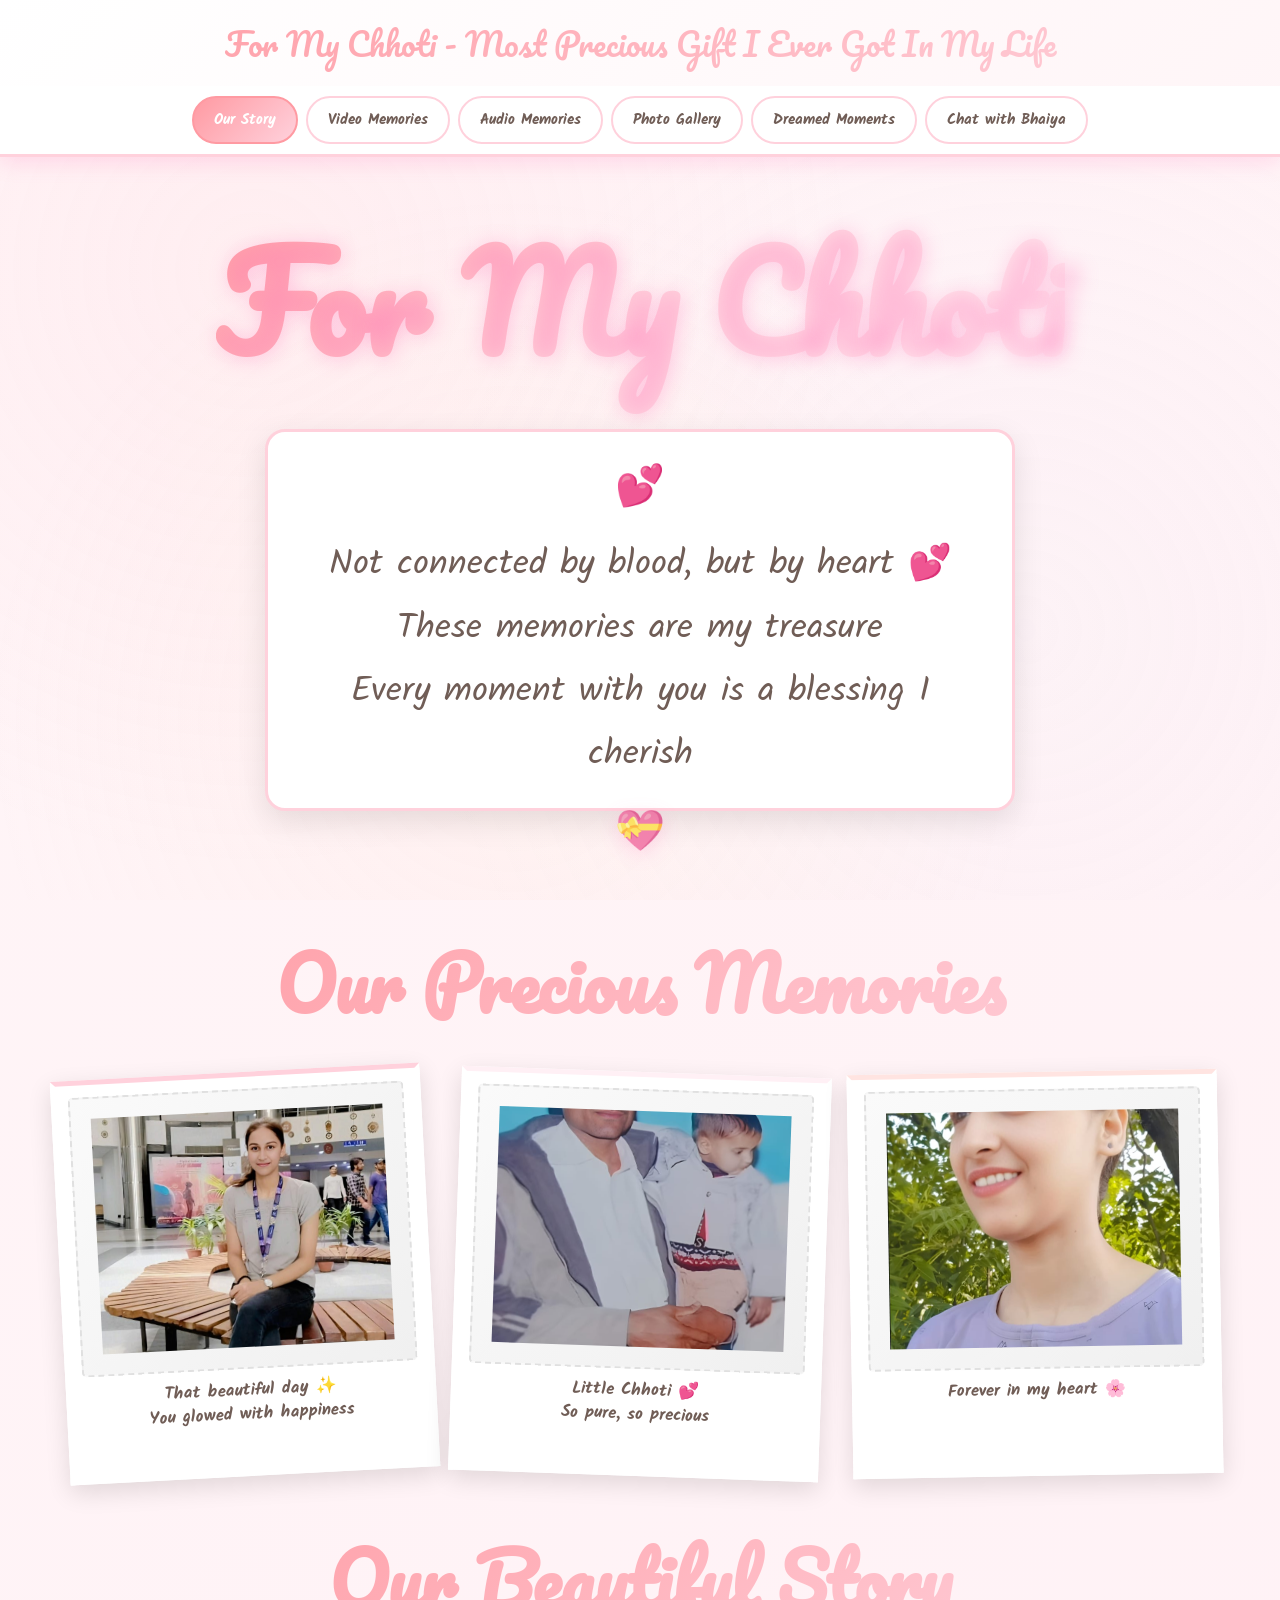
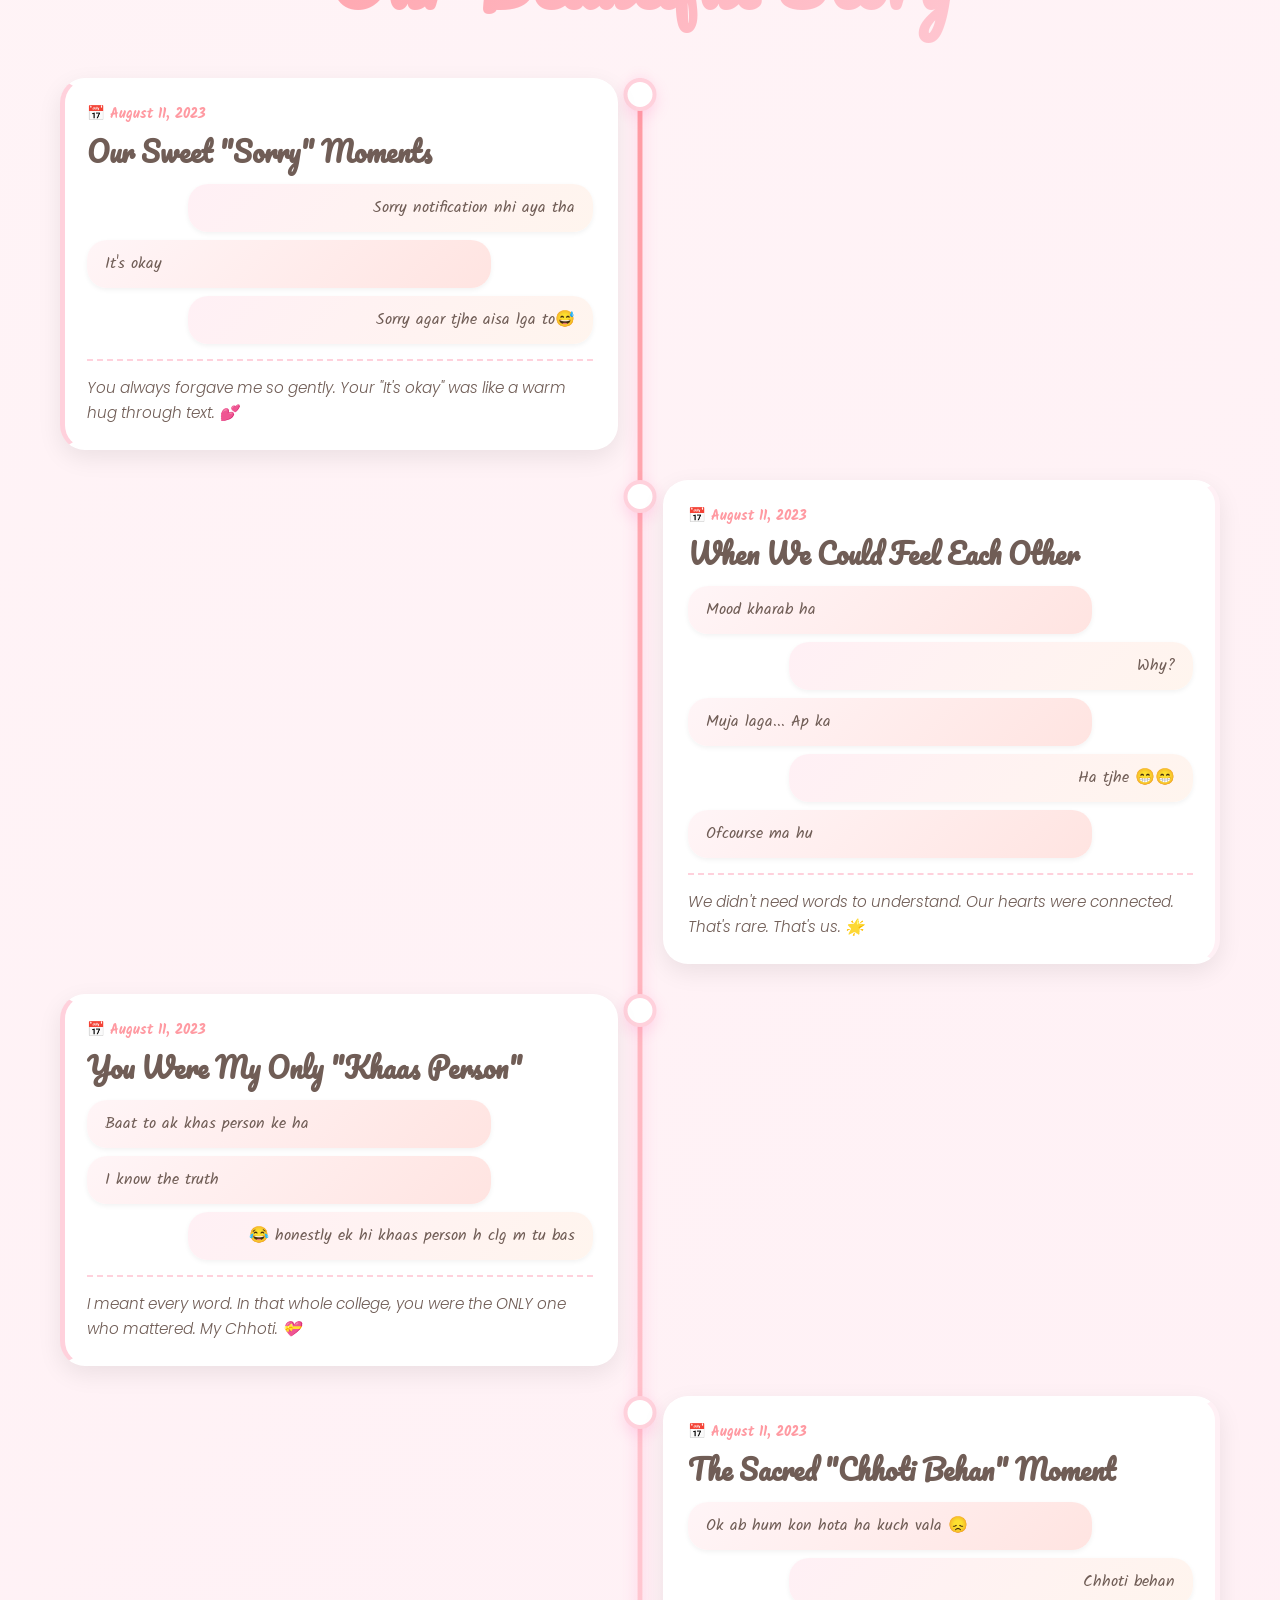
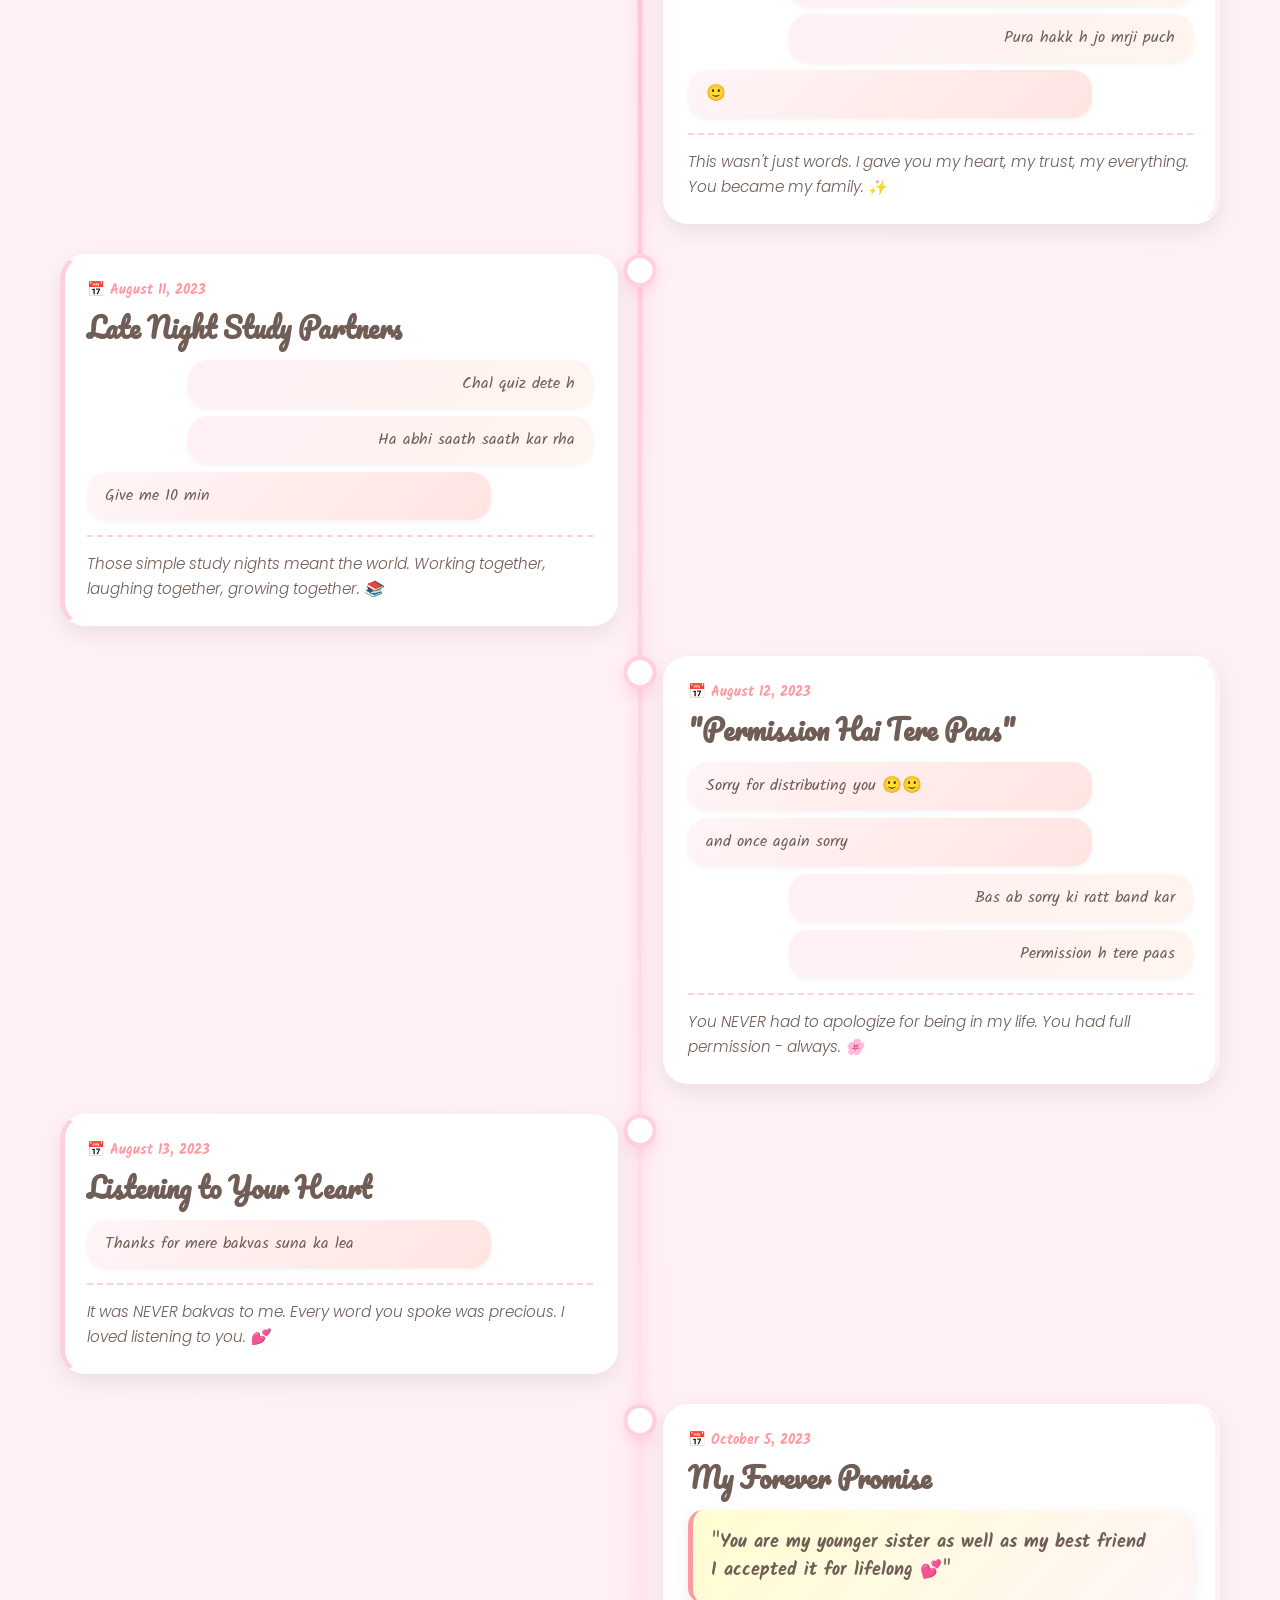
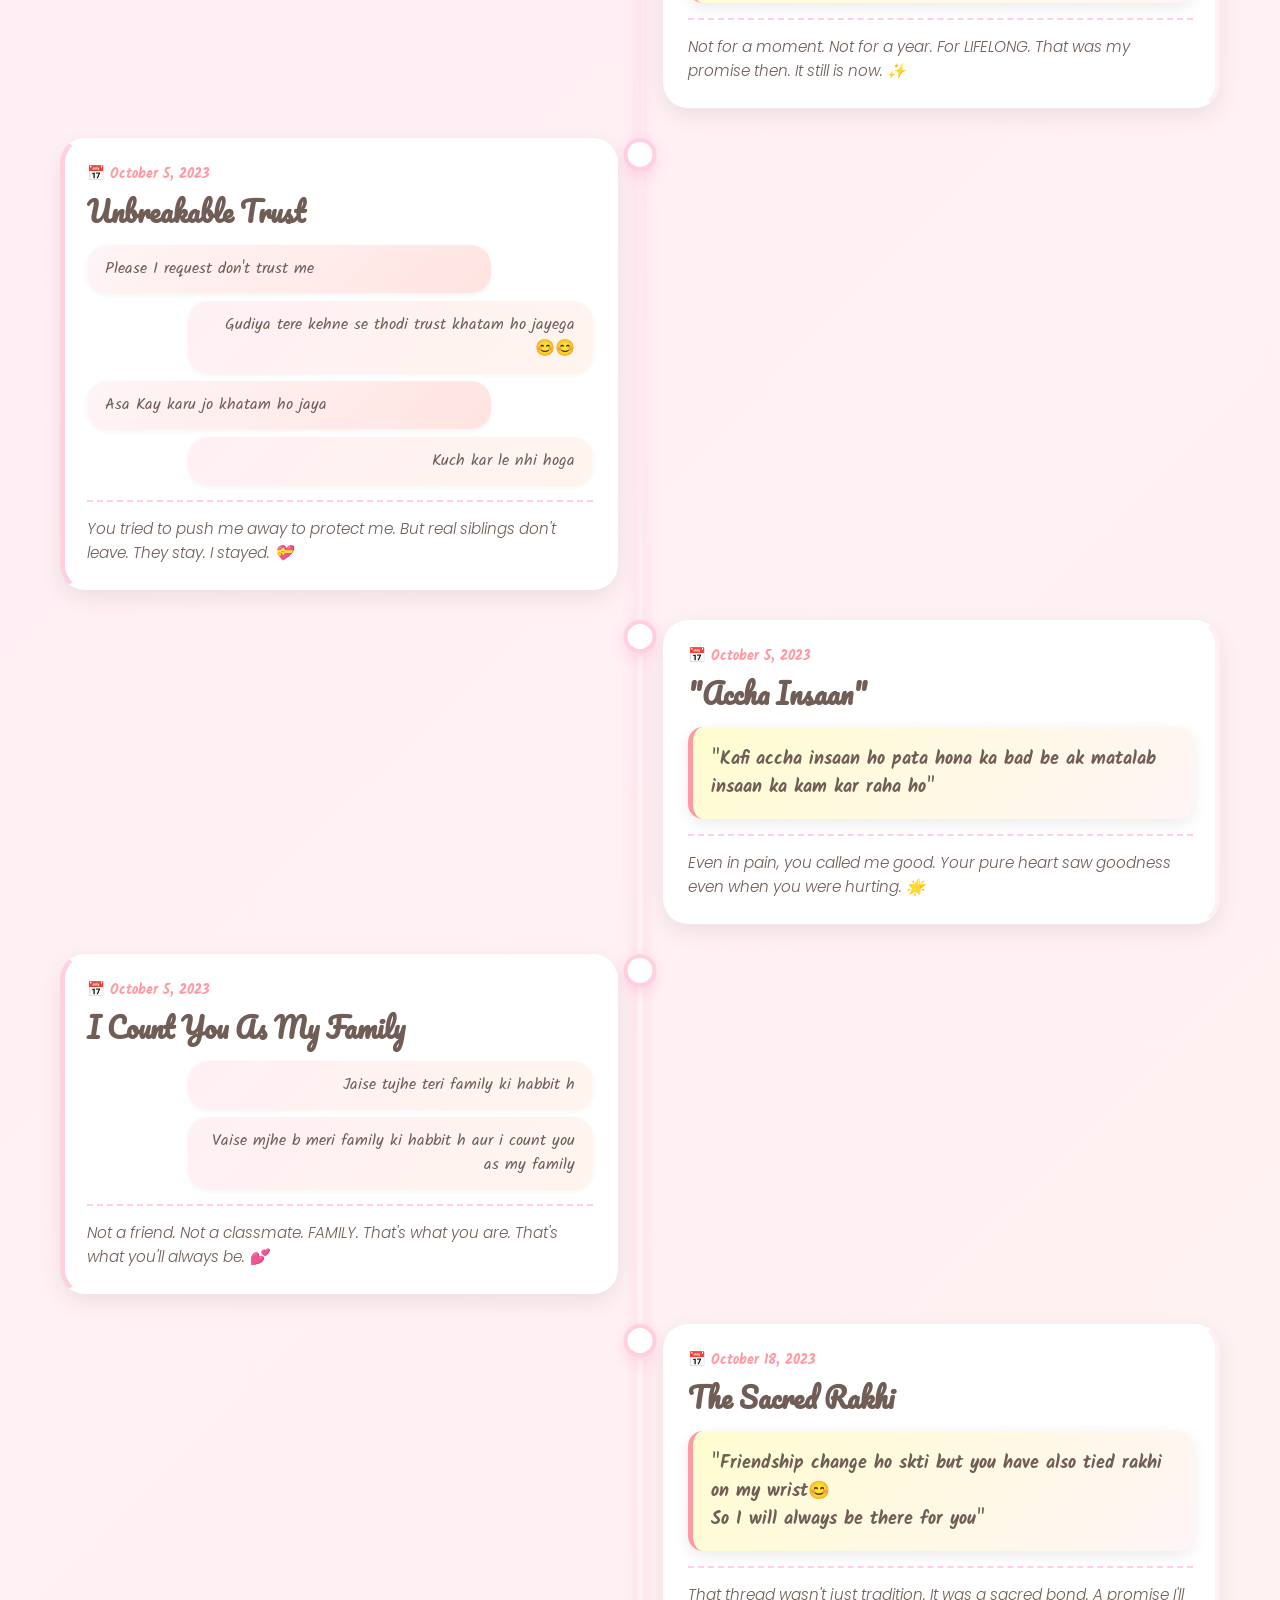
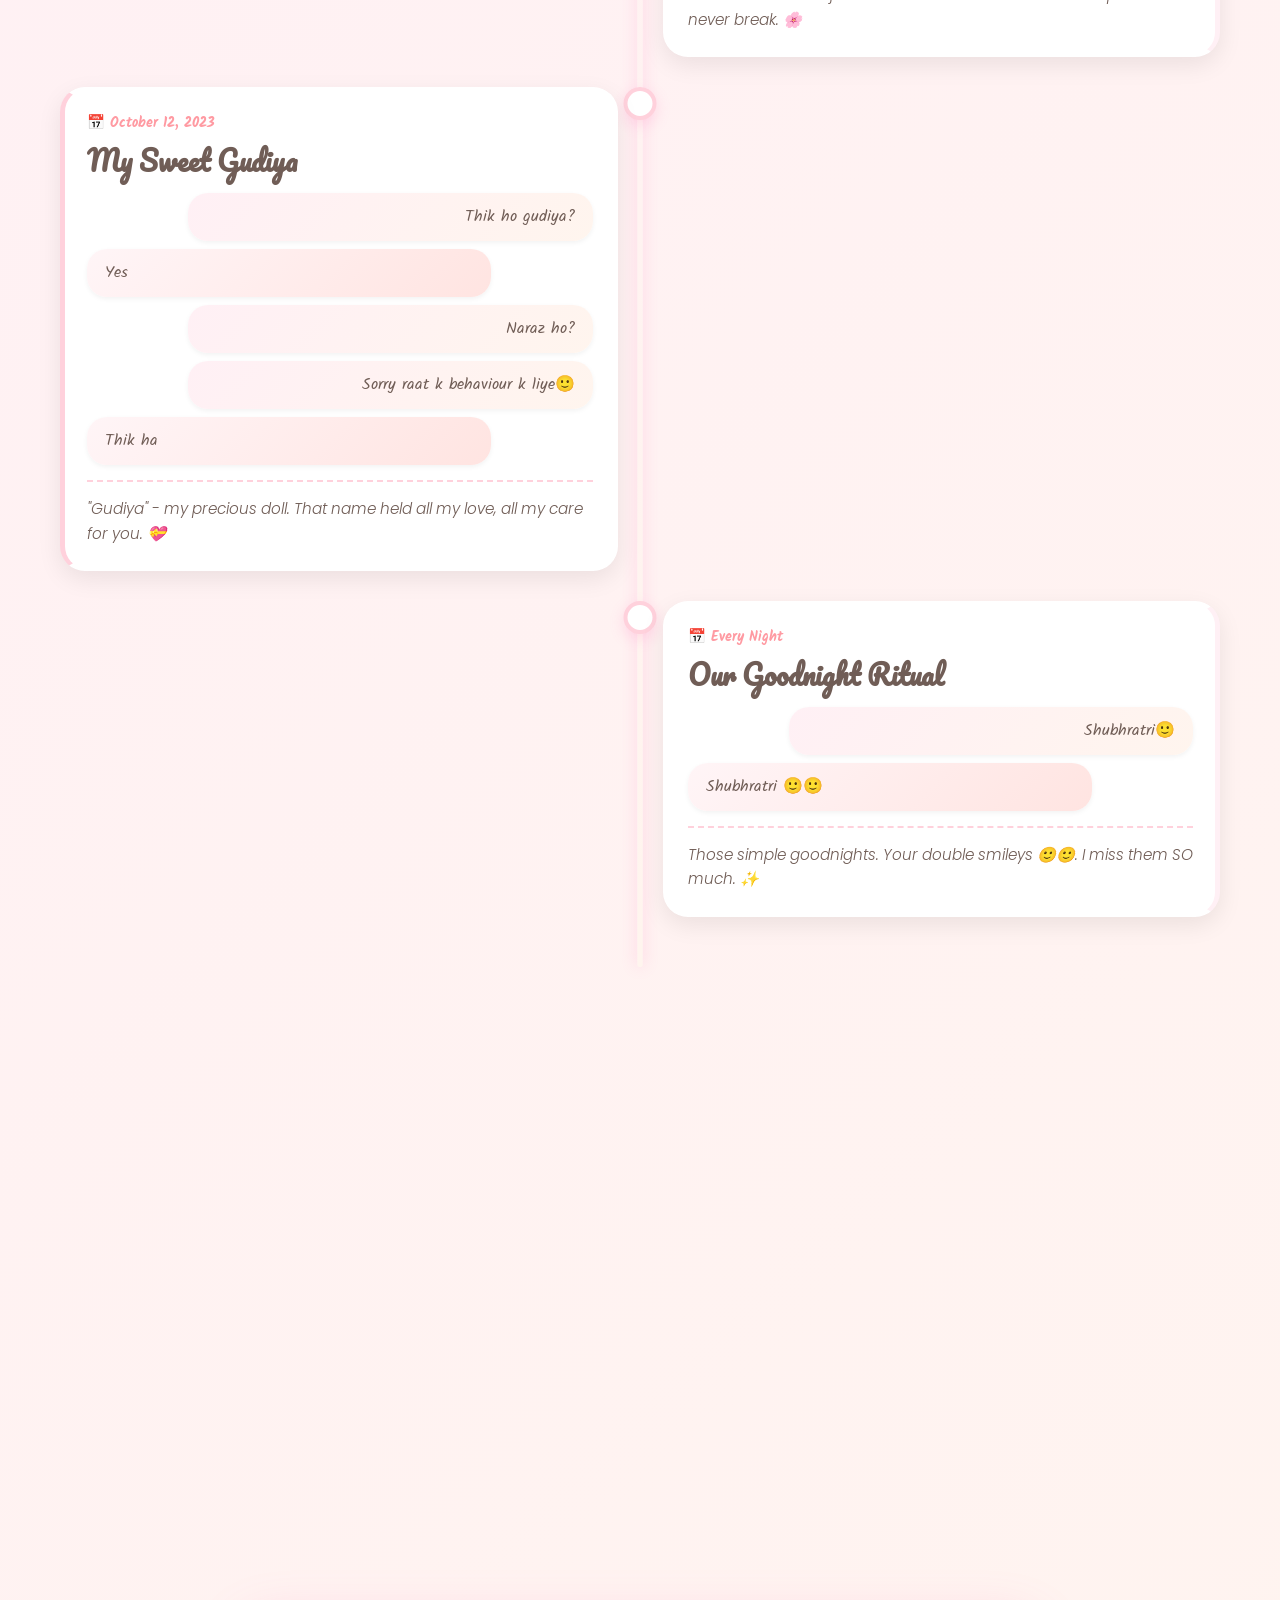
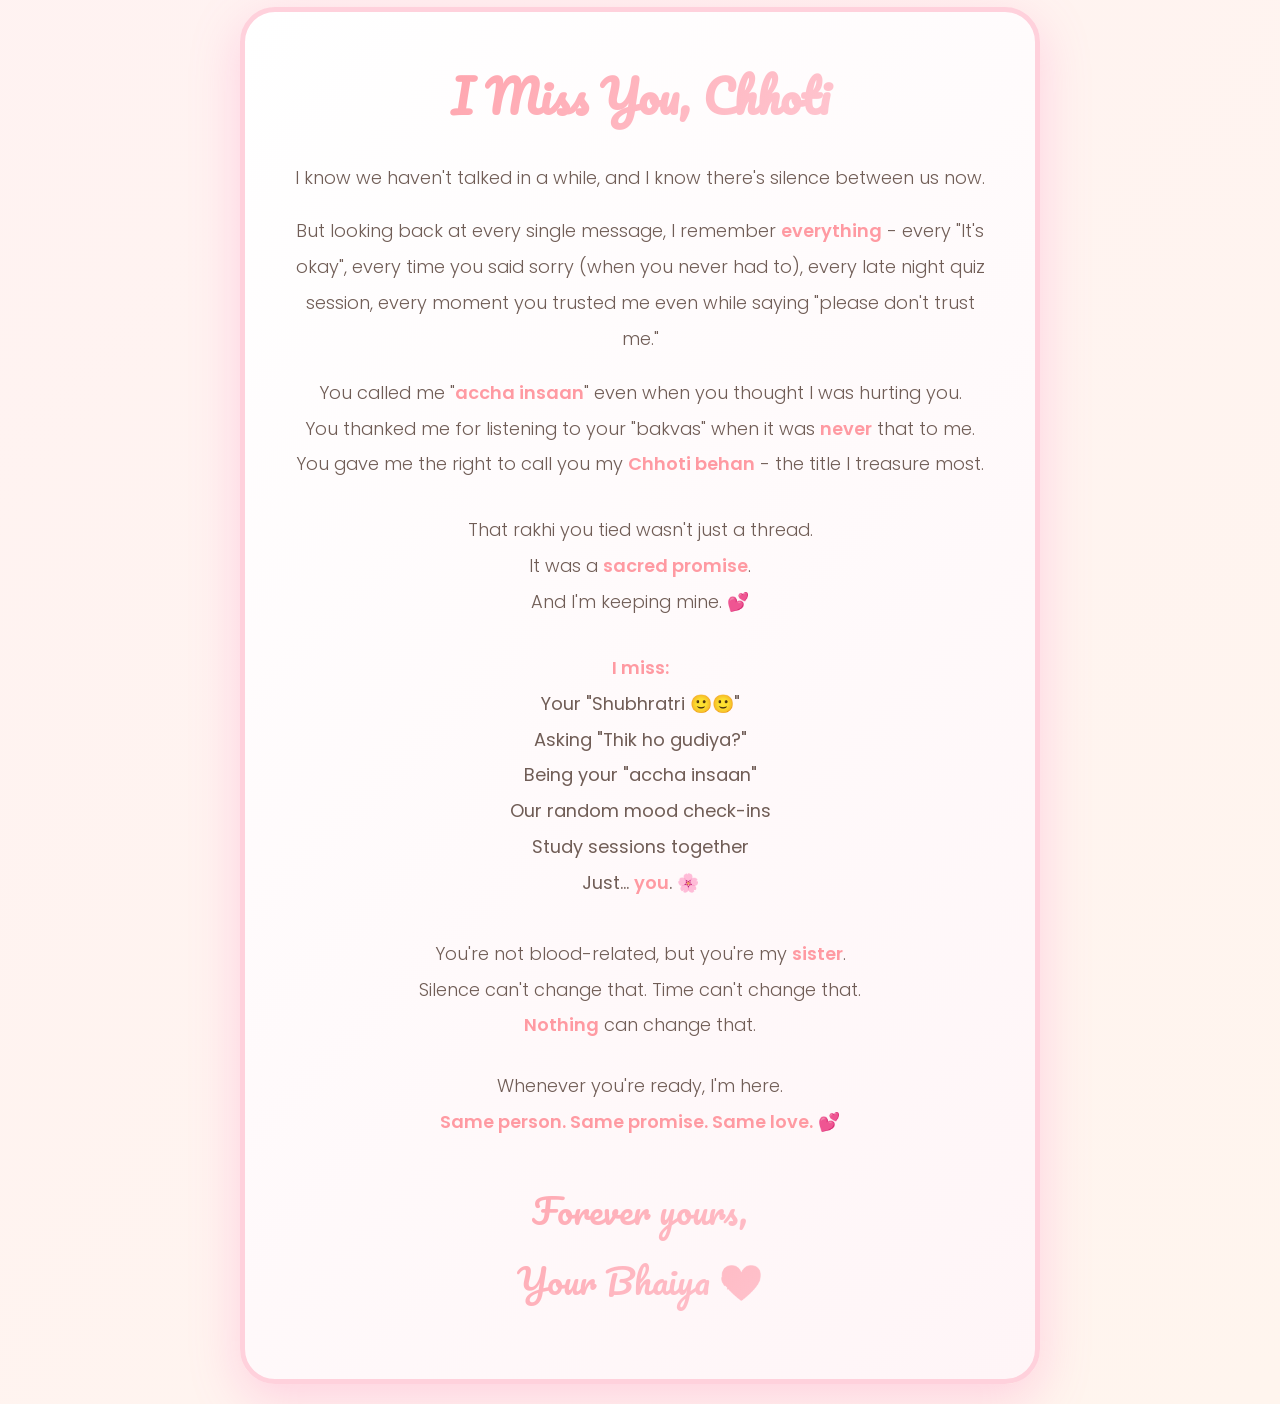
<file: Memories_chhoti/index.html>
<!DOCTYPE html>
<html lang="en">

<head>
    <meta charset="UTF-8">
    <meta name="viewport" content="width=device-width, initial-scale=1.0">
    <title>For My Chhoti 💕</title>
    <link
        href="https://fonts.googleapis.com/css2?family=Pacifico&family=Poppins:wght@300;400;600&family=Kalam:wght@300;400;700&display=swap"
        rel="stylesheet">
    <style>
        * {
            margin: 0;
            padding: 0;
            box-sizing: border-box;
        }

        :root {
            --pink-light: #FFF5F7;
            --pink-soft: #FFD1DC;
            --peach: #FFE4E1;
            --lavender: #FFF0F5;
            --mint: #FFF5EE;
            --cream: #FFFDD0;
            --rose: #FF9AA2;
            --text: #705D56;
            --white: #FFFFFF;
        }

        body {
            font-family: 'Poppins', sans-serif;
            background: linear-gradient(135deg, var(--pink-light) 0%, var(--lavender) 50%, var(--mint) 100%);
            color: var(--text);
            overflow-x: hidden;
        }

        /* Cute doodles background */
        body::before {
            content: '';
            position: fixed;
            top: 0;
            left: 0;
            width: 100%;
            height: 100%;
            background-image:
                radial-gradient(circle at 20% 30%, rgba(255, 182, 193, 0.1) 0%, transparent 50%),
                radial-gradient(circle at 80% 70%, rgba(230, 230, 250, 0.1) 0%, transparent 50%),
                radial-gradient(circle at 40% 80%, rgba(255, 218, 185, 0.1) 0%, transparent 50%);
            pointer-events: none;
            z-index: 0;
        }

        /* Music Player - Cuter design */
        .music-player {
            position: fixed;
            top: 20px;
            right: 20px;
            z-index: 1000;
            background: var(--white);
            padding: 12px 22px;
            border-radius: 50px;
            box-shadow: 0 8px 25px rgba(255, 105, 180, 0.3);
            display: flex;
            align-items: center;
            gap: 8px;
            cursor: pointer;
            transition: all 0.3s ease;
            font-family: 'Kalam', cursive;
            border: 3px dashed var(--pink-soft);
        }

        .music-player:hover {
            transform: scale(1.1) rotate(-2deg);
            box-shadow: 0 12px 35px rgba(255, 105, 180, 0.4);
        }

        .music-player.playing {
            background: linear-gradient(135deg, var(--pink-soft), var(--lavender));
            animation: rainbow 3s infinite;
        }

        @keyframes rainbow {

            0%,
            100% {
                filter: hue-rotate(0deg);
            }

            50% {
                filter: hue-rotate(20deg);
            }
        }

        .music-icon {
            font-size: 1.3rem;
            animation: spin 4s linear infinite paused;
        }

        .music-player.playing .music-icon {
            animation-play-state: running;
        }

        @keyframes spin {
            from {
                transform: rotate(0deg);
            }

            to {
                transform: rotate(360deg);
            }
        }

        /* Floating elements - hearts, stars, sparkles */
        .float-container {
            position: fixed;
            top: 0;
            left: 0;
            width: 100%;
            height: 100%;
            overflow: hidden;
            pointer-events: none;
            z-index: 1;
        }

        .float-item {
            position: absolute;
            opacity: 0;
            animation: floatUp 12s infinite ease-in-out;
        }

        @keyframes floatUp {
            0% {
                transform: translateY(100vh) rotate(0deg) scale(0);
                opacity: 0;
            }

            10% {
                opacity: 0.8;
                transform: scale(1);
            }

            90% {
                opacity: 0.8;
            }

            100% {
                transform: translateY(-100px) rotate(360deg) scale(0);
                opacity: 0;
            }
        }

        /* Hero Section - More heartfelt */
        .hero {
            min-height: calc(100vh - 100px);
            display: flex;
            flex-direction: column;
            justify-content: center;
            align-items: center;
            text-align: center;
            padding: 20px;
            position: relative;
            z-index: 2;
        }

        .hero-doodle {
            position: absolute;
            font-size: 4rem;
            opacity: 0.15;
            animation: float 3s ease-in-out infinite;
        }

        @keyframes float {

            0%,
            100% {
                transform: translateY(0px) rotate(0deg);
            }

            50% {
                transform: translateY(-20px) rotate(5deg);
            }
        }

        .hero h1 {
            font-family: 'Pacifico', cursive;
            font-size: clamp(3.5rem, 12vw, 8rem);
            background: linear-gradient(135deg, var(--rose), var(--pink-soft), var(--lavender));
            -webkit-background-clip: text;
            -webkit-text-fill-color: transparent;
            background-clip: text;
            margin-bottom: 15px;
            opacity: 0;
            animation: fadeInBounce 1.2s ease-out 0.3s forwards;
            text-shadow: 2px 2px 20px rgba(255, 105, 180, 0.3);
        }

        @keyframes fadeInBounce {
            0% {
                opacity: 0;
                transform: translateY(-50px) scale(0.9);
            }

            60% {
                transform: translateY(10px) scale(1.05);
            }

            100% {
                opacity: 1;
                transform: translateY(0) scale(1);
            }
        }

        .hero .subtitle {
            font-family: 'Kalam', cursive;
            font-size: clamp(1.3rem, 3.5vw, 2.2rem);
            color: var(--text);
            max-width: 750px;
            line-height: 1.8;
            opacity: 0;
            animation: fadeInUp 1s ease-out 0.8s forwards;
            background: var(--white);
            padding: 20px 30px;
            border-radius: 20px;
            box-shadow: 0 10px 30px rgba(0, 0, 0, 0.1);
            border: 3px solid var(--pink-soft);
        }

        .hero .subtitle::before {
            content: '💕';
            display: block;
            font-size: 2.5rem;
            margin-bottom: 10px;
        }

        .scroll-indicator {
            position: absolute;
            bottom: 40px;
            font-size: 2.5rem;
            opacity: 0;
            animation: fadeIn 1s ease-out 1.5s forwards, bounce 2s infinite 2.5s;
            cursor: pointer;
            filter: drop-shadow(0 5px 10px rgba(255, 105, 180, 0.3));
        }

        @keyframes fadeInUp {
            to {
                opacity: 1;
                transform: translateY(0);
            }

            from {
                opacity: 0;
                transform: translateY(30px);
            }
        }

        @keyframes fadeIn {
            to {
                opacity: 0.7;
            }
        }

        @keyframes bounce {

            0%,
            100% {
                transform: translateY(0);
            }

            50% {
                transform: translateY(-15px);
            }
        }

        /* Container */
        .container {
            max-width: 1200px;
            margin: 0 auto;
            padding: 0 20px;
            position: relative;
            z-index: 2;
        }

        /* Section styling */
        section {
            padding: 20px 0;
            opacity: 0;
            transform: translateY(30px);
            transition: opacity 0.8s ease-out, transform 0.8s ease-out;
        }

        section.visible {
            opacity: 1;
            transform: translateY(0);
        }

        .section-title {
            font-family: 'Pacifico', cursive;
            font-size: clamp(2.5rem, 7vw, 4.5rem);
            background: linear-gradient(135deg, var(--rose), var(--pink-soft));
            -webkit-background-clip: text;
            -webkit-text-fill-color: transparent;
            background-clip: text;
            text-align: center;
            margin-bottom: 25px;
            position: relative;
            display: inline-block;
            width: 100%;
        }





        /* Photo Gallery - Scrapbook style */
        .photo-grid {
            display: grid;
            grid-template-columns: repeat(auto-fit, minmax(280px, 1fr));
            gap: 25px;
            margin-bottom: 0px;
        }

        .polaroid {
            background: var(--white);
            padding: 12px;
            padding-bottom: 45px;
            box-shadow: 0 8px 25px rgba(0, 0, 0, 0.12);
            transform: rotate(-2deg);
            transition: all 0.4s cubic-bezier(0.34, 1.56, 0.64, 1);
            cursor: pointer;
            position: relative;
            border: 5px solid var(--white);
        }



        .polaroid:nth-child(1) {
            transform: rotate(-3deg);
            border-top: 5px solid var(--pink-soft);
        }

        .polaroid:nth-child(2) {
            transform: rotate(2deg);
            border-top: 5px solid var(--lavender);
        }

        .polaroid:nth-child(3) {
            transform: rotate(-1deg);
            border-top: 5px solid var(--peach);
        }

        .polaroid:hover {
            transform: rotate(0deg) scale(1.1) translateY(-20px);
            box-shadow: 0 20px 50px rgba(255, 105, 180, 0.35);
            z-index: 10;
        }





        .polaroid-img {
            width: 100%;
            height: 280px;
            background: linear-gradient(135deg, #fafafa 0%, #f0f0f0 100%);
            display: flex;
            align-items: center;
            justify-content: center;
            font-family: 'Kalam', cursive;
            color: #aaa;
            font-size: 1.1rem;
            text-align: center;
            padding: 20px;
            margin-bottom: 10px;
            border-radius: 5px;
            border: 2px dashed #e0e0e0;
        }

        .polaroid-caption {
            font-family: 'Kalam', cursive;
            font-size: 1.05rem;
            color: var(--text);
            text-align: center;
            line-height: 1.4;
            font-weight: 600;
        }

        /* Photo Modal */
        .photo-modal {
            display: none;
            position: fixed;
            top: 0;
            left: 0;
            width: 100%;
            height: 100%;
            background: rgba(0, 0, 0, 0.92);
            z-index: 2000;
            justify-content: center;
            align-items: center;
            animation: fadeIn 0.3s ease;
        }

        .photo-modal.active {
            display: flex;
        }

        .modal-content {
            position: relative;
            max-width: 90%;
            max-height: 90%;
            animation: zoomIn 0.4s cubic-bezier(0.34, 1.56, 0.64, 1);
        }

        @keyframes zoomIn {
            from {
                transform: scale(0.5) rotate(-10deg);
                opacity: 0;
            }

            to {
                transform: scale(1) rotate(0deg);
                opacity: 1;
            }
        }

        .modal-close {
            position: absolute;
            top: -45px;
            right: 0;
            font-size: 2.5rem;
            color: white;
            cursor: pointer;
            background: none;
            border: none;
            transition: transform 0.3s;
        }

        .modal-close:hover {
            transform: rotate(90deg) scale(1.2);
        }

        .modal-hearts {
            position: absolute;
            font-size: 2rem;
            animation: floatUpModal 2s ease-out forwards;
            pointer-events: none;
        }

        @keyframes floatUpModal {
            to {
                transform: translateY(-120px) scale(1.5);
                opacity: 0;
            }
        }

        /* Timeline - More playful */
        .timeline {
            position: relative;
            padding: 10px 0;
        }

        .timeline::before {
            content: '';
            position: absolute;
            left: 50%;
            transform: translateX(-50%);
            width: 5px;
            height: 100%;
            background: linear-gradient(180deg, var(--rose), var(--pink-soft), var(--lavender), var(--mint));
            border-radius: 3px;
            box-shadow: 0 0 15px rgba(255, 105, 180, 0.3);
        }

        .memory-card {
            display: grid;
            grid-template-columns: 1fr 1fr;
            gap: 45px;
            margin-bottom: 30px;
            position: relative;
        }

        .memory-card::before {
            content: '';
            position: absolute;
            left: 50%;
            transform: translateX(-50%);
            background: var(--white);
            width: 25px;
            height: 25px;
            border-radius: 50%;
            box-shadow: 0 5px 15px rgba(255, 105, 180, 0.2);
            border: 4px solid var(--pink-soft);
        }

        @keyframes heartbeat {

            0%,
            100% {
                transform: translateX(-50%) scale(1);
            }

            25% {
                transform: translateX(-50%) scale(1.15);
            }

            50% {
                transform: translateX(-50%) scale(1);
            }
        }

        .memory-content {
            background: var(--white);
            padding: 22px;
            border-radius: 25px;
            box-shadow: 0 8px 25px rgba(0, 0, 0, 0.08);
            border: 3px solid transparent;
            transition: all 0.3s ease;
            position: relative;
        }



        .memory-content:hover {
            border-color: var(--pink-soft);
            transform: translateY(-5px);
            box-shadow: 0 15px 40px rgba(255, 105, 180, 0.2);
        }

        .memory-card:nth-child(odd) .memory-content {
            grid-column: 1;
            border-left: 5px solid var(--pink-soft);
        }

        .memory-card:nth-child(even) .memory-content {
            grid-column: 2;
            border-right: 5px solid var(--lavender);
        }

        .memory-date {
            font-family: 'Kalam', cursive;
            font-size: 0.9rem;
            color: var(--rose);
            margin-bottom: 8px;
            font-weight: 700;
        }

        .memory-title {
            font-family: 'Pacifico', cursive;
            font-size: 1.7rem;
            color: var(--text);
            margin-bottom: 15px;
            line-height: 1.3;
        }

        .chat-bubble {
            background: var(--pink-light);
            padding: 10px 15px;
            border-radius: 20px;
            margin-bottom: 8px;
            font-family: 'Kalam', cursive;
            font-size: 1rem;
            max-width: 85%;
            animation: popIn 0.4s cubic-bezier(0.34, 1.56, 0.64, 1);
            line-height: 1.5;
            box-shadow: 0 3px 10px rgba(0, 0, 0, 0.05);
        }

        .chat-bubble.you {
            background: linear-gradient(135deg, var(--lavender), var(--mint));
            margin-left: auto;
            text-align: right;
        }

        .chat-bubble.her {
            background: linear-gradient(135deg, var(--pink-light), var(--peach));
        }

        @keyframes popIn {
            0% {
                opacity: 0;
                transform: scale(0.7);
            }

            70% {
                transform: scale(1.05);
            }

            100% {
                opacity: 1;
                transform: scale(1);
            }
        }

        .memory-reflection {
            margin-top: 15px;
            padding-top: 15px;
            border-top: 2px dashed var(--pink-soft);
            font-style: italic;
            color: var(--text);
            line-height: 1.6;
            font-size: 0.95rem;
            font-weight: 300;
        }

        .special-quote {
            background: linear-gradient(135deg, var(--cream), var(--pink-light));
            padding: 18px;
            border-left: 5px solid var(--rose);
            font-family: 'Kalam', cursive;
            font-size: 1.1rem;
            margin: 15px 0;
            border-radius: 15px;
            line-height: 1.6;
            box-shadow: 0 5px 15px rgba(0, 0, 0, 0.08);
            font-weight: 600;
        }

        /* Sticky Notes - More colorful and playful */
        .sticky-notes {
            display: grid;
            grid-template-columns: repeat(auto-fit, minmax(200px, 1fr));
            gap: 20px;
            margin: 20px 0;
        }

        .sticky-note {
            padding: 18px;
            border-radius: 12px;
            box-shadow: 0 5px 15px rgba(0, 0, 0, 0.12);
            font-family: 'Kalam', cursive;
            font-size: 0.98rem;
            transform: rotate(-1deg);
            transition: all 0.3s ease;
            line-height: 1.5;
            font-weight: 600;
            border: 3px solid rgba(255, 255, 255, 0.5);
            position: relative;
        }



        .sticky-note:nth-child(1) {
            background: linear-gradient(135deg, #FFF9C4 0%, #FFF176 100%);
            transform: rotate(-2deg);
        }

        .sticky-note:nth-child(2) {
            background: linear-gradient(135deg, #FFCCBC 0%, #FFAB91 100%);
            transform: rotate(1.5deg);
        }

        .sticky-note:nth-child(3) {
            background: linear-gradient(135deg, #C5E1A5 0%, #AED581 100%);
            transform: rotate(-1.5deg);
        }

        .sticky-note:nth-child(4) {
            background: linear-gradient(135deg, #B2DFDB 0%, #80CBC4 100%);
            transform: rotate(2deg);
        }

        .sticky-note:nth-child(5) {
            background: linear-gradient(135deg, #E1BEE7 0%, #CE93D8 100%);
            transform: rotate(-1deg);
        }

        .sticky-note:nth-child(6) {
            background: linear-gradient(135deg, #FFE0B2 0%, #FFCC80 100%);
            transform: rotate(1deg);
        }

        .sticky-note:nth-child(7) {
            background: linear-gradient(135deg, #F8BBD0 0%, #F48FB1 100%);
            transform: rotate(-2deg);
        }

        .sticky-note:nth-child(8) {
            background: linear-gradient(135deg, #DCEDC8 0%, #C5E1A5 100%);
            transform: rotate(1.5deg);
        }

        .sticky-note:nth-child(9) {
            background: linear-gradient(135deg, #B3E5FC 0%, #81D4FA 100%);
            transform: rotate(-1deg);
        }

        .sticky-note:nth-child(10) {
            background: linear-gradient(135deg, #FFCCBC 0%, #FFAB91 100%);
            transform: rotate(2deg);
        }

        .sticky-note:nth-child(11) {
            background: linear-gradient(135deg, #D1C4E9 0%, #B39DDB 100%);
            transform: rotate(-1.5deg);
        }

        .sticky-note:nth-child(12) {
            background: linear-gradient(135deg, #FFF59D 0%, #FFF176 100%);
            transform: rotate(1deg);
        }

        .sticky-note:nth-child(13) {
            background: linear-gradient(135deg, #FFCCBC 0%, #FFAB91 100%);
            transform: rotate(-2deg);
        }

        .sticky-note:nth-child(14) {
            background: linear-gradient(135deg, #C5CAE9 0%, #9FA8DA 100%);
            transform: rotate(1.5deg);
        }

        .sticky-note:nth-child(15) {
            background: linear-gradient(135deg, #F8BBD0 0%, #F48FB1 100%);
            transform: rotate(-1deg);
        }

        .sticky-note:hover {
            transform: rotate(0deg) scale(1.08);
            box-shadow: 0 12px 30px rgba(0, 0, 0, 0.2);
            z-index: 10;
        }

        /* Final Message - Most heartfelt */
        .final-message {
            background: linear-gradient(135deg, var(--white), var(--pink-light));
            padding: 45px;
            border-radius: 35px;
            box-shadow: 0 15px 50px rgba(255, 105, 180, 0.25);
            max-width: 800px;
            margin: 0 auto;
            text-align: center;
            border: 5px solid var(--pink-soft);
            position: relative;
        }



        .final-message h2 {
            font-family: 'Pacifico', cursive;
            font-size: 2.8rem;
            background: linear-gradient(135deg, var(--rose), var(--pink-soft));
            -webkit-background-clip: text;
            -webkit-text-fill-color: transparent;
            background-clip: text;
            margin-bottom: 25px;
        }

        .final-message p {
            font-size: 1.12rem;
            line-height: 2;
            margin-bottom: 18px;
            color: var(--text);
            font-weight: 300;
        }

        .final-message p strong {
            color: var(--rose);
            font-weight: 600;
        }

        .final-message .signature {
            font-family: 'Pacifico', cursive;
            font-size: 2.2rem;
            background: linear-gradient(135deg, var(--rose), var(--pink-soft));
            -webkit-background-clip: text;
            -webkit-text-fill-color: transparent;
            background-clip: text;
            margin-top: 35px;
        }

        /* Mobile Responsive */
        @media (max-width: 768px) {
            .timeline::before {
                left: 30px;
            }

            .memory-card {
                grid-template-columns: 1fr;
                padding-left: 60px;
                gap: 20px;
                margin-bottom: 25px;
            }

            .memory-card::before {
                left: 30px;
            }

            .memory-card:nth-child(odd) .memory-content,
            .memory-card:nth-child(even) .memory-content {
                grid-column: 1;
            }

            .final-message {
                padding: 35px 20px;
            }

            .music-player {
                padding: 10px 18px;
                font-size: 0.85rem;
            }

    
        }
    </style>
    <link rel="stylesheet" href="styles.css">
</head>

<body>

    <!-- Photo Modal -->
    <div class="photo-modal" id="photoModal">
        <button class="modal-close" onclick="closeModal()">✕</button>
        <div class="modal-content" id="modalContent"></div>
    </div>

    <!-- Floating elements -->
    <div class="float-container" id="floatContainer"></div>

    <div id="story-panel" class="tab-panel active">
        <!-- Hero Section -->
        <section class="hero">
                                                
            <h1>For My Chhoti</h1>
            <p class="subtitle">
                Not connected by blood, but by heart 💕<br>
                These memories are my treasure<br>
                Every moment with you is a blessing I cherish
            </p>
            <div class="scroll-indicator">💝</div>
        </section>

        <!-- Photo Section -->
        <section id="photos">
            <div class="container">
                <h2 class="section-title">Our Precious Memories</h2>
                <div class="photo-grid">
                    <div class="polaroid" onclick="openPhotoModal(this)">
                        <div class="polaroid-img">
                            <img src="images/photo15.jpeg" style="width:100%; height:100%; object-fit:cover;">
                        </div>
                        <div class="polaroid-caption">That beautiful day ✨<br>You glowed with happiness</div>
                    </div>
                    <div class="polaroid" onclick="openPhotoModal(this)">
                        <div class="polaroid-img">
                            <img src="images/photo5.jpeg" style="width:100%; height:100%; object-fit:cover;">
                        </div>
                        <div class="polaroid-caption">Little Chhoti 💕<br>So pure, so precious</div>
                    </div>
                    <div class="polaroid" onclick="openPhotoModal(this)">
                        <div class="polaroid-img">
                            <img src="images/photo27.jpeg" style="width:100%; height:100%; object-fit:cover;">
                        </div>
                        <div class="polaroid-caption">Forever in my heart 🌸</div>
                    </div>
                </div>
            </div>
        </section>

        <!-- Timeline Section -->
        <section id="timeline">
            <div class="container">
                <h2 class="section-title">Our Beautiful Story</h2>
                <div class="timeline">

                    <!-- Memory 1 -->
                    <div class="memory-card">
                        <div class="memory-content">
                            <div class="memory-date">📅 August 11, 2023</div>
                            <h3 class="memory-title">Our Sweet "Sorry" Moments</h3>
                            <div class="chat-bubble you">Sorry notification nhi aya tha</div>
                            <div class="chat-bubble her">It's okay</div>
                            <div class="chat-bubble you">Sorry agar tjhe aisa lga to😅</div>
                            <p class="memory-reflection">
                                You always forgave me so gently. Your "It's okay" was like a warm hug through text. 💕
                            </p>
                        </div>
                    </div>

                    <!-- Memory 2 -->
                    <div class="memory-card">
                        <div class="memory-content">
                            <div class="memory-date">📅 August 11, 2023</div>
                            <h3 class="memory-title">When We Could Feel Each Other</h3>
                            <div class="chat-bubble her">Mood kharab ha</div>
                            <div class="chat-bubble you">Why?</div>
                            <div class="chat-bubble her">Muja laga... Ap ka</div>
                            <div class="chat-bubble you">Ha tjhe 😁😁</div>
                            <div class="chat-bubble her">Ofcourse ma hu</div>
                            <p class="memory-reflection">
                                We didn't need words to understand. Our hearts were connected. That's rare. That's us.
                                🌟
                            </p>
                        </div>
                    </div>

                    <!-- Memory 3 -->
                    <div class="memory-card">
                        <div class="memory-content">
                            <div class="memory-date">📅 August 11, 2023</div>
                            <h3 class="memory-title">You Were My Only "Khaas Person"</h3>
                            <div class="chat-bubble her">Baat to ak khas person ke ha</div>
                            <div class="chat-bubble her">I know the truth</div>
                            <div class="chat-bubble you">😂 honestly ek hi khaas person h clg m tu bas</div>
                            <p class="memory-reflection">
                                I meant every word. In that whole college, you were the ONLY one who mattered. My
                                Chhoti. 💝
                            </p>
                        </div>
                    </div>

                    <!-- Memory 4 -->
                    <div class="memory-card">
                        <div class="memory-content">
                            <div class="memory-date">📅 August 11, 2023</div>
                            <h3 class="memory-title">The Sacred "Chhoti Behan" Moment</h3>
                            <div class="chat-bubble her">Ok ab hum kon hota ha kuch vala 😞</div>
                            <div class="chat-bubble you">Chhoti behan</div>
                            <div class="chat-bubble you">Pura hakk h jo mrji puch</div>
                            <div class="chat-bubble her">🙂</div>
                            <p class="memory-reflection">
                                This wasn't just words. I gave you my heart, my trust, my everything. You became my
                                family.
                                ✨
                            </p>
                        </div>
                    </div>

                    <!-- Memory 5 -->
                    <div class="memory-card">
                        <div class="memory-content">
                            <div class="memory-date">📅 August 11, 2023</div>
                            <h3 class="memory-title">Late Night Study Partners</h3>
                            <div class="chat-bubble you">Chal quiz dete h</div>
                            <div class="chat-bubble you">Ha abhi saath saath kar rha</div>
                            <div class="chat-bubble her">Give me 10 min</div>
                            <p class="memory-reflection">
                                Those simple study nights meant the world. Working together, laughing together, growing
                                together. 📚
                            </p>
                        </div>
                    </div>

                    <!-- Memory 6 -->
                    <div class="memory-card">
                        <div class="memory-content">
                            <div class="memory-date">📅 August 12, 2023</div>
                            <h3 class="memory-title">"Permission Hai Tere Paas"</h3>
                            <div class="chat-bubble her">Sorry for distributing you 🙂🙂</div>
                            <div class="chat-bubble her">and once again sorry</div>
                            <div class="chat-bubble you">Bas ab sorry ki ratt band kar</div>
                            <div class="chat-bubble you">Permission h tere paas</div>
                            <p class="memory-reflection">
                                You NEVER had to apologize for being in my life. You had full permission - always. 🌸
                            </p>
                        </div>
                    </div>

                    <!-- Memory 7 -->
                    <div class="memory-card">
                        <div class="memory-content">
                            <div class="memory-date">📅 August 13, 2023</div>
                            <h3 class="memory-title">Listening to Your Heart</h3>
                            <div class="chat-bubble her">Thanks for mere bakvas suna ka lea</div>
                            <p class="memory-reflection">
                                It was NEVER bakvas to me. Every word you spoke was precious. I loved listening to you.
                                💕
                            </p>
                        </div>
                    </div>

                    <!-- Memory 8 -->
                    <div class="memory-card">
                        <div class="memory-content">
                            <div class="memory-date">📅 October 5, 2023</div>
                            <h3 class="memory-title">My Forever Promise</h3>
                            <blockquote class="special-quote">
                                "You are my younger sister as well as my best friend<br>
                                I accepted it for lifelong 💕"
                            </blockquote>
                            <p class="memory-reflection">
                                Not for a moment. Not for a year. For LIFELONG. That was my promise then. It still is
                                now. ✨
                            </p>
                        </div>
                    </div>

                    <!-- Memory 9 -->
                    <div class="memory-card">
                        <div class="memory-content">
                            <div class="memory-date">📅 October 5, 2023</div>
                            <h3 class="memory-title">Unbreakable Trust</h3>
                            <div class="chat-bubble her">Please I request don't trust me</div>
                            <div class="chat-bubble you">Gudiya tere kehne se thodi trust khatam ho jayega😊😊</div>
                            <div class="chat-bubble her">Asa Kay karu jo khatam ho jaya</div>
                            <div class="chat-bubble you">Kuch kar le nhi hoga</div>
                            <p class="memory-reflection">
                                You tried to push me away to protect me. But real siblings don't leave. They stay. I
                                stayed.
                                💝
                            </p>
                        </div>
                    </div>

                    <!-- Memory 10 -->
                    <div class="memory-card">
                        <div class="memory-content">
                            <div class="memory-date">📅 October 5, 2023</div>
                            <h3 class="memory-title">"Accha Insaan"</h3>
                            <blockquote class="special-quote">
                                "Kafi accha insaan ho pata hona ka bad be ak matalab insaan ka kam kar raha ho"
                            </blockquote>
                            <p class="memory-reflection">
                                Even in pain, you called me good. Your pure heart saw goodness even when you were
                                hurting.
                                🌟
                            </p>
                        </div>
                    </div>

                    <!-- Memory 11 -->
                    <div class="memory-card">
                        <div class="memory-content">
                            <div class="memory-date">📅 October 5, 2023</div>
                            <h3 class="memory-title">I Count You As My Family</h3>
                            <div class="chat-bubble you">Jaise tujhe teri family ki habbit h</div>
                            <div class="chat-bubble you">Vaise mjhe b meri family ki habbit h aur i count you as my
                                family
                            </div>
                            <p class="memory-reflection">
                                Not a friend. Not a classmate. FAMILY. That's what you are. That's what you'll always
                                be. 💕
                            </p>
                        </div>
                    </div>

                    <!-- Memory 12 -->
                    <div class="memory-card">
                        <div class="memory-content">
                            <div class="memory-date">📅 October 18, 2023</div>
                            <h3 class="memory-title">The Sacred Rakhi</h3>
                            <blockquote class="special-quote">
                                "Friendship change ho skti but you have also tied rakhi on my wrist😊<br>
                                So I will always be there for you"
                            </blockquote>
                            <p class="memory-reflection">
                                That thread wasn't just tradition. It was a sacred bond. A promise I'll never break. 🌸
                            </p>
                        </div>
                    </div>

                    <!-- Memory 13 -->
                    <div class="memory-card">
                        <div class="memory-content">
                            <div class="memory-date">📅 October 12, 2023</div>
                            <h3 class="memory-title">My Sweet Gudiya</h3>
                            <div class="chat-bubble you">Thik ho gudiya?</div>
                            <div class="chat-bubble her">Yes</div>
                            <div class="chat-bubble you">Naraz ho?</div>
                            <div class="chat-bubble you">Sorry raat k behaviour k liye🙂</div>
                            <div class="chat-bubble her">Thik ha</div>
                            <p class="memory-reflection">
                                "Gudiya" - my precious doll. That name held all my love, all my care for you. 💝
                            </p>
                        </div>
                    </div>

                    <!-- Memory 14 -->
                    <div class="memory-card">
                        <div class="memory-content">
                            <div class="memory-date">📅 Every Night</div>
                            <h3 class="memory-title">Our Goodnight Ritual</h3>
                            <div class="chat-bubble you">Shubhratri🙂</div>
                            <div class="chat-bubble her">Shubhratri 🙂🙂</div>
                            <p class="memory-reflection">
                                Those simple goodnights. Your double smileys 🙂🙂. I miss them SO much. ✨
                            </p>
                        </div>
                    </div>

                </div>
            </div>
        </section>

        <!-- Things I Miss -->
        <section id="miss">
            <div class="container">
                <h2 class="section-title">What My Heart Misses</h2>
                <div class="sticky-notes">
                    <div class="sticky-note">
                        Your magical "It's okay" that healed everything 💕
                    </div>
                    <div class="sticky-note">
                        Late nights doing quizzes "saath saath" 📚
                    </div>
                    <div class="sticky-note">
                        Being called "accha insaan" by you 🌟
                    </div>
                    <div class="sticky-note">
                        Your endless "Sorry" when you never had to 🙂
                    </div>
                    <div class="sticky-note">
                        Saying "Permission h tere paas" ✨
                    </div>
                    <div class="sticky-note">
                        Calling you "Gudiya" and checking "Thik ho?" 💝
                    </div>
                    <div class="sticky-note">
                        Your signature double smileys 🙂🙂
                    </div>
                    <div class="sticky-note">
                        You teasing me about college crushes 😂
                    </div>
                    <div class="sticky-note">
                        "Shubhratri 🙂🙂" every single night 🌙
                    </div>
                    <div class="sticky-note">
                        "Thanks for mere bakvas suna" - never bakvas! 💕
                    </div>
                    <div class="sticky-note">
                        Your trust that you tried to take back 🌸
                    </div>
                    <div class="sticky-note">
                        Being your protective Bhaiya 💪
                    </div>
                    <div class="sticky-note">
                        Your honest "I know the truth" 💫
                    </div>
                    <div class="sticky-note">
                        The rakhi on my wrist - my most precious thread 🎀
                    </div>
                    <div class="sticky-note">
                        Just... you. Everything about you. 💕
                    </div>
                </div>
            </div>
        </section>

        <!-- Final Message -->
        <section id="final">
            <div class="container">
                <div class="final-message">
                    <h2>I Miss You, Chhoti</h2>
                    <p>
                        I know we haven't talked in a while, and I know there's silence between us now.
                    </p>
                    <p>
                        But looking back at every single message, I remember <strong>everything</strong> -
                        every "It's okay", every time you said sorry (when you never had to),
                        every late night quiz session, every moment you trusted me even while saying "please don't trust
                        me."
                    </p>
                    <p>
                        You called me "<strong>accha insaan</strong>" even when you thought I was hurting you.<br>
                        You thanked me for listening to your "bakvas" when it was <strong>never</strong> that to me.<br>
                        You gave me the right to call you my <strong>Chhoti behan</strong> - the title I treasure most.
                    </p>
                    <p style="margin-top: 30px;">
                        That rakhi you tied wasn't just a thread.<br>
                        It was a <strong>sacred promise</strong>.<br>
                        And I'm keeping mine. 💕
                    </p>
                    <p style="margin-top: 30px; font-weight: 400;">
                        <strong>I miss:</strong><br>
                        Your "Shubhratri 🙂🙂"<br>
                        Asking "Thik ho gudiya?"<br>
                        Being your "accha insaan"<br>
                        Our random mood check-ins<br>
                        Study sessions together<br>
                        Just... <strong>you</strong>. 🌸
                    </p>
                    <p style="margin-top: 35px;">
                        You're not blood-related, but you're my <strong>sister</strong>.<br>
                        Silence can't change that. Time can't change that.<br>
                        <strong>Nothing</strong> can change that.
                    </p>
                    <p style="margin-top: 25px;">
                        Whenever you're ready, I'm here.<br>
                        <strong>Same person. Same promise. Same love.</strong> 💕
                    </p>
                    <p class="signature">
                        Forever yours,<br>
                        Your Bhaiya 💝
                    </p>
                </div>
            </div>
        </section>

            </div> <!-- End story-panel -->

    <script>
        // Cute Soft Background Music (Invisible Autoplay)
        const bgMusic = new Audio("https://upload.wikimedia.org/wikipedia/commons/e/ea/Music_box.ogg");
        bgMusic.loop = true;
        bgMusic.volume = 0.20;

        // Try autoplaying immediately
        bgMusic.play().catch(() => {
            // Autoplay blocked: wait for first interaction
            const startAudio = () => {
                bgMusic.play().catch(e => console.log('Background autoplay prevented'));
                // Remove listeners once interacting
                ['click', 'scroll', 'touchstart', 'keydown'].forEach(evt => 
                    window.removeEventListener(evt, startAudio)
                );
            };
            
            // Attach to common interactions passively
            ['click', 'scroll', 'touchstart', 'keydown'].forEach(evt => {
                window.addEventListener(evt, startAudio, { once: true, passive: true });
            });
        });

        // Photo Modal
        function openPhotoModal(polaroid) {
            const modal = document.getElementById('photoModal');
            const modalContent = document.getElementById('modalContent');

            const clone = polaroid.cloneNode(true);
            clone.style.transform = 'none';
            clone.style.maxWidth = '600px';
            modalContent.innerHTML = '';
            modalContent.appendChild(clone);

            modal.classList.add('active');

            // Hearts explosion
            for (let i = 0; i < 15; i++) {
                setTimeout(() => {
                    const heart = document.createElement('div');
                    heart.className = 'modal-hearts';
                    heart.textContent = ['💕', '💝', '💖', '💗'][Math.floor(Math.random() * 4)];
                    heart.style.left = (Math.random() * 100) + '%';
                    heart.style.top = '50%';
                    modal.appendChild(heart);

                    setTimeout(() => heart.remove(), 2000);
                }, i * 100);
            }
        }

        function closeModal() {
            document.getElementById('photoModal').classList.remove('active');
        }

        document.getElementById('photoModal').addEventListener('click', (e) => {
            if (e.target.id === 'photoModal') closeModal();
        });

        // Floating elements
        const floatContainer = document.getElementById('floatContainer');
        const emojis = ['💕', '💝', '💖', '✨', '🌸', '🌟', '💗', '🦋'];

        for (let i = 0; i < 5; i++) {
            const item = document.createElement('div');
            item.className = 'float-item';
            item.textContent = emojis[Math.floor(Math.random() * emojis.length)];
            item.style.left = Math.random() * 100 + '%';
            item.style.fontSize = (Math.random() * 20 + 20) + 'px';
            item.style.animationDelay = Math.random() * 12 + 's';
            floatContainer.appendChild(item);
        }

        // Scroll animations
        const observer = new IntersectionObserver((entries) => {
            entries.forEach(entry => {
                if (entry.isIntersecting) {
                    entry.target.classList.add('visible');
                }
            });
        }, {
            threshold: 0.1,
            rootMargin: '0px 0px -50px 0px'
        });

        document.querySelectorAll('section').forEach(section => {
            observer.observe(section);
        });

        // Smooth scroll
        document.querySelector('.scroll-indicator').addEventListener('click', () => {
            document.getElementById('photos').scrollIntoView({ behavior: 'smooth' });
        });
    </script>

    <!-- Modular Scripts -->
    <script src="tabs-module.js"></script>
    <script src="gallery-audio.js"></script>
    <script src="chatbot.js"></script>
</body>

</html>
</file>
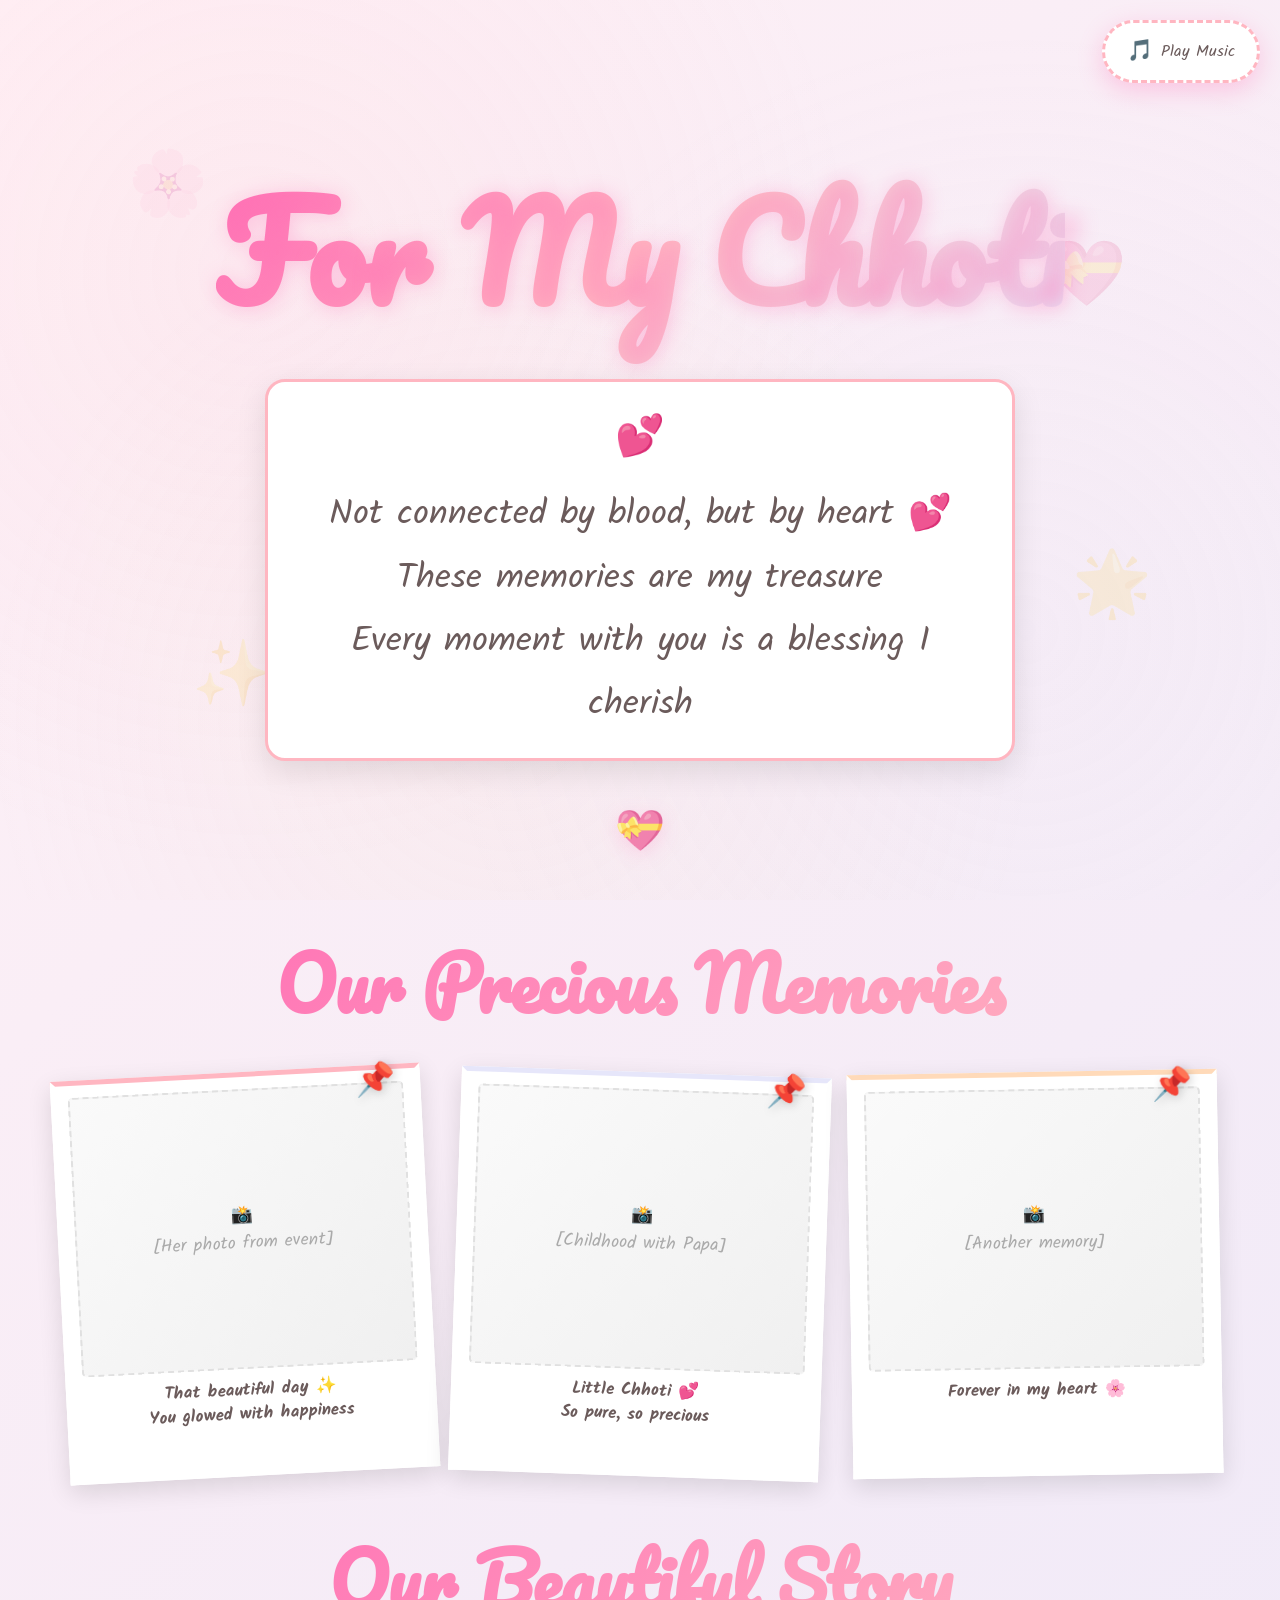
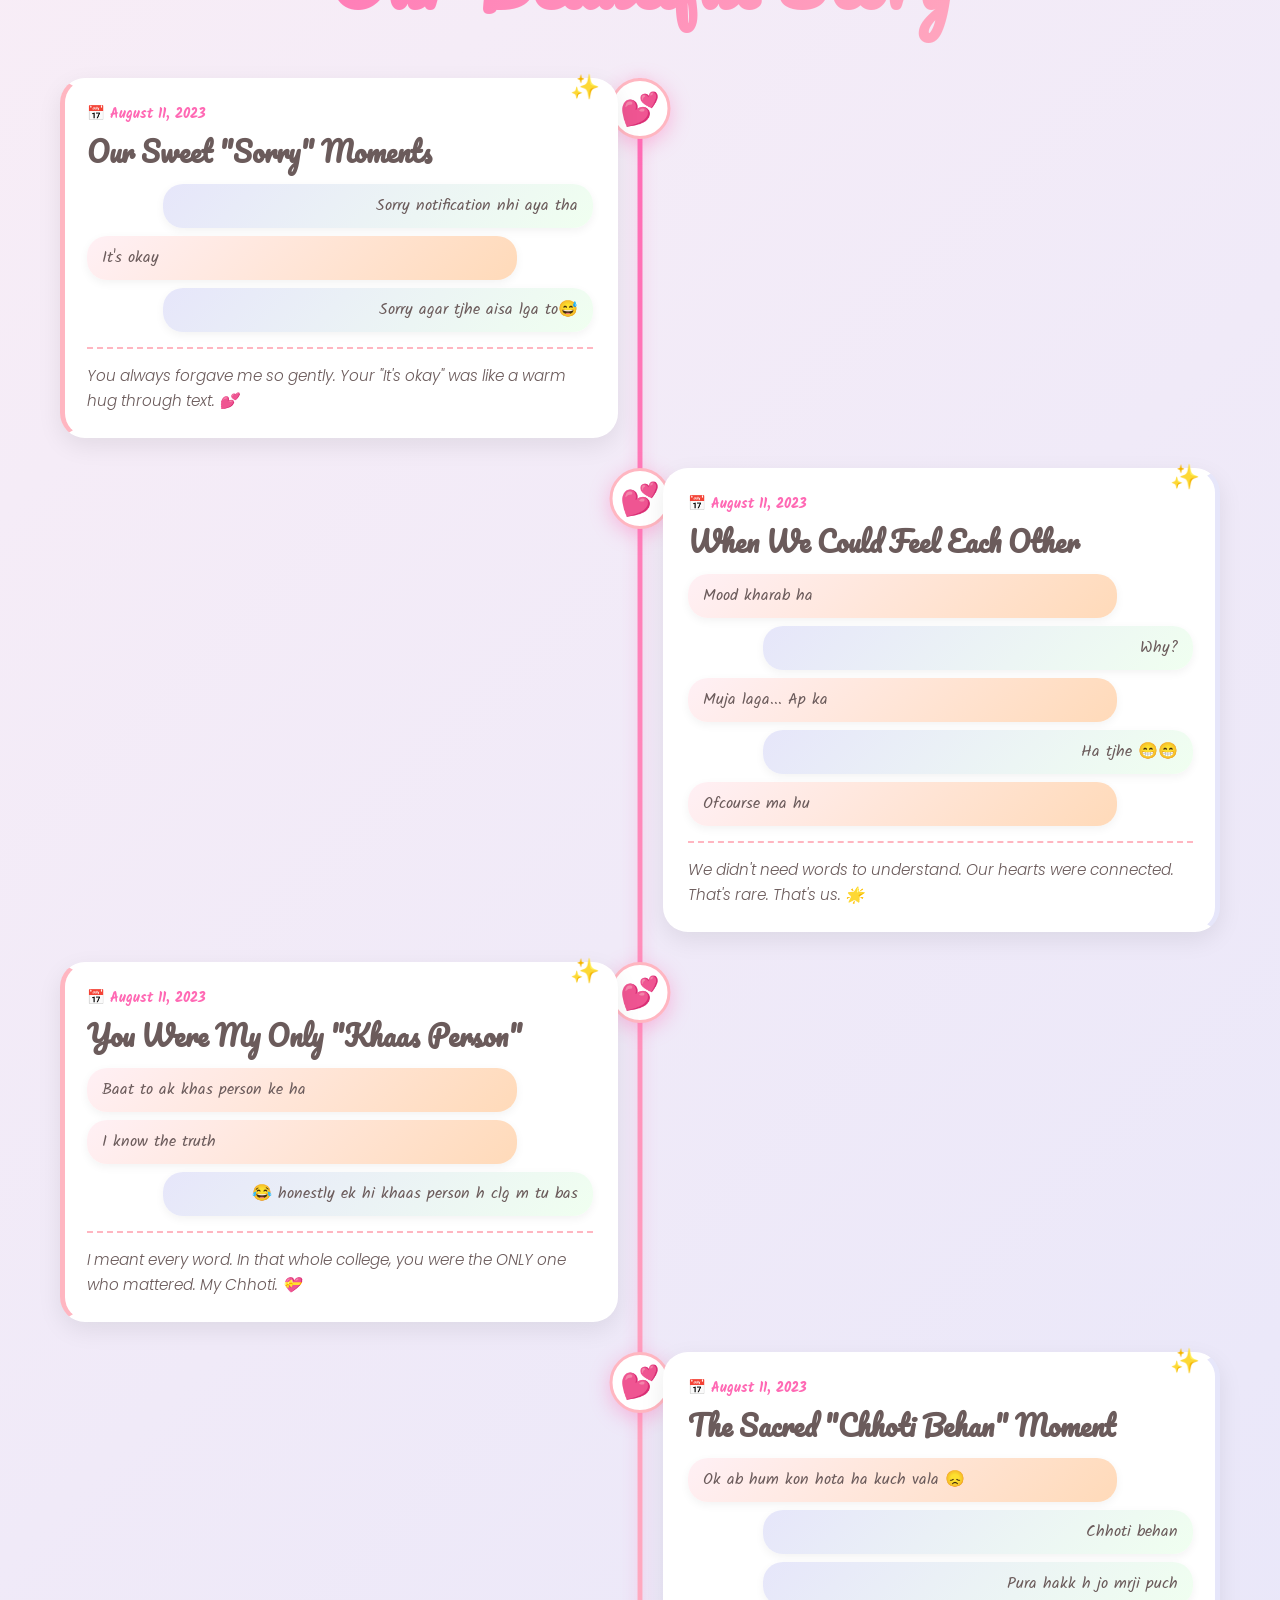
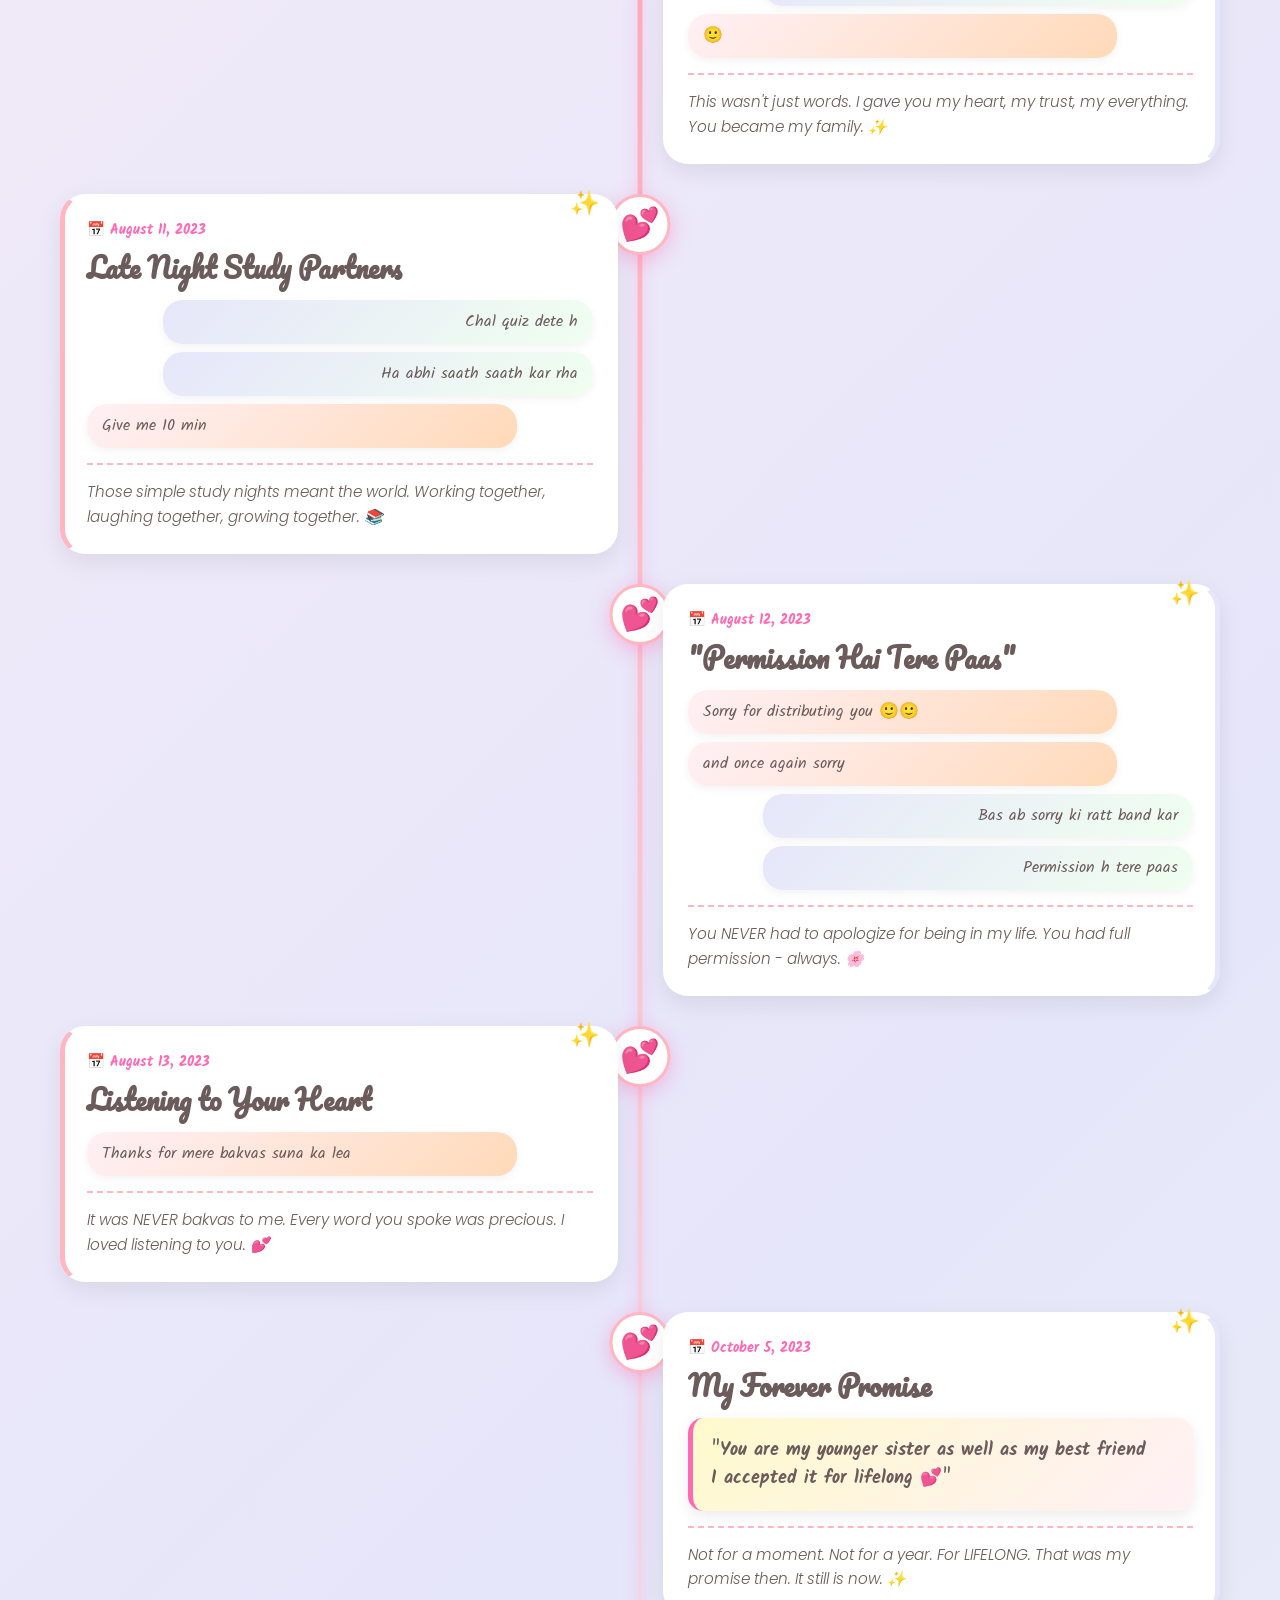
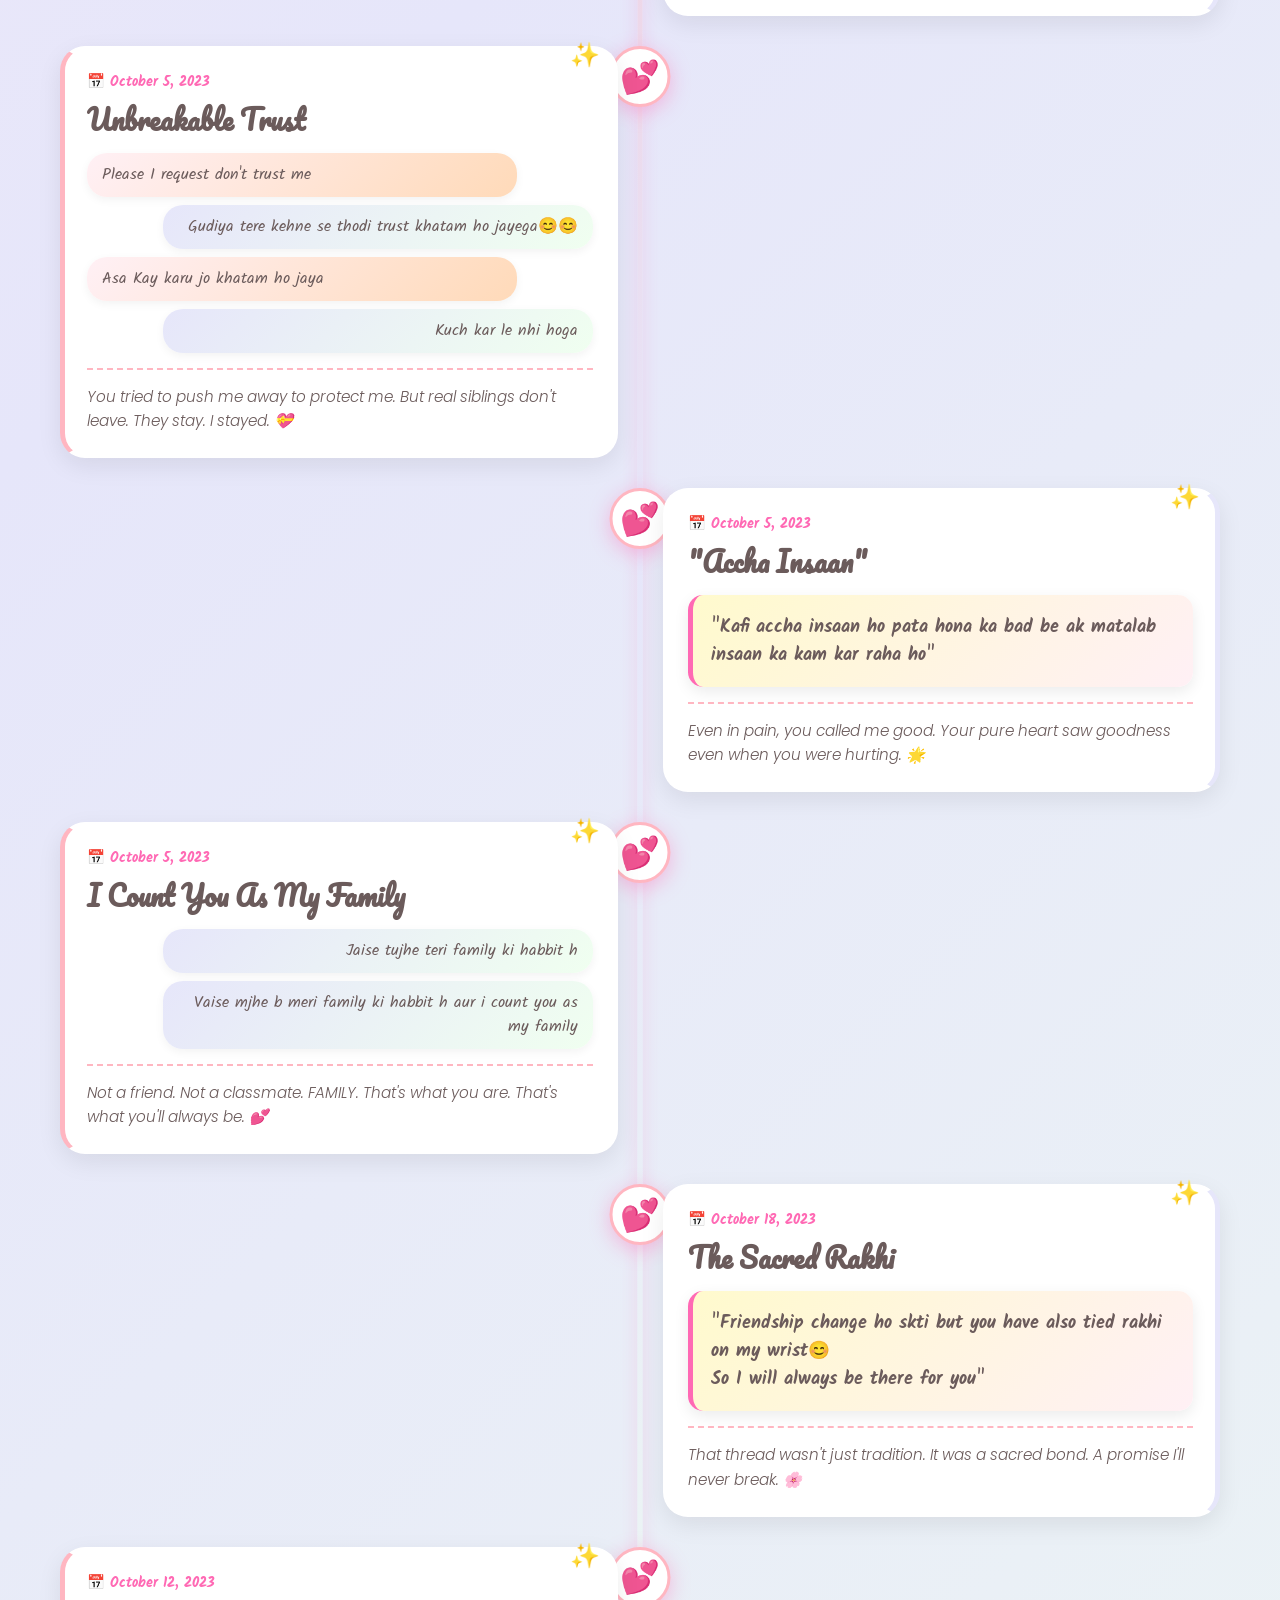
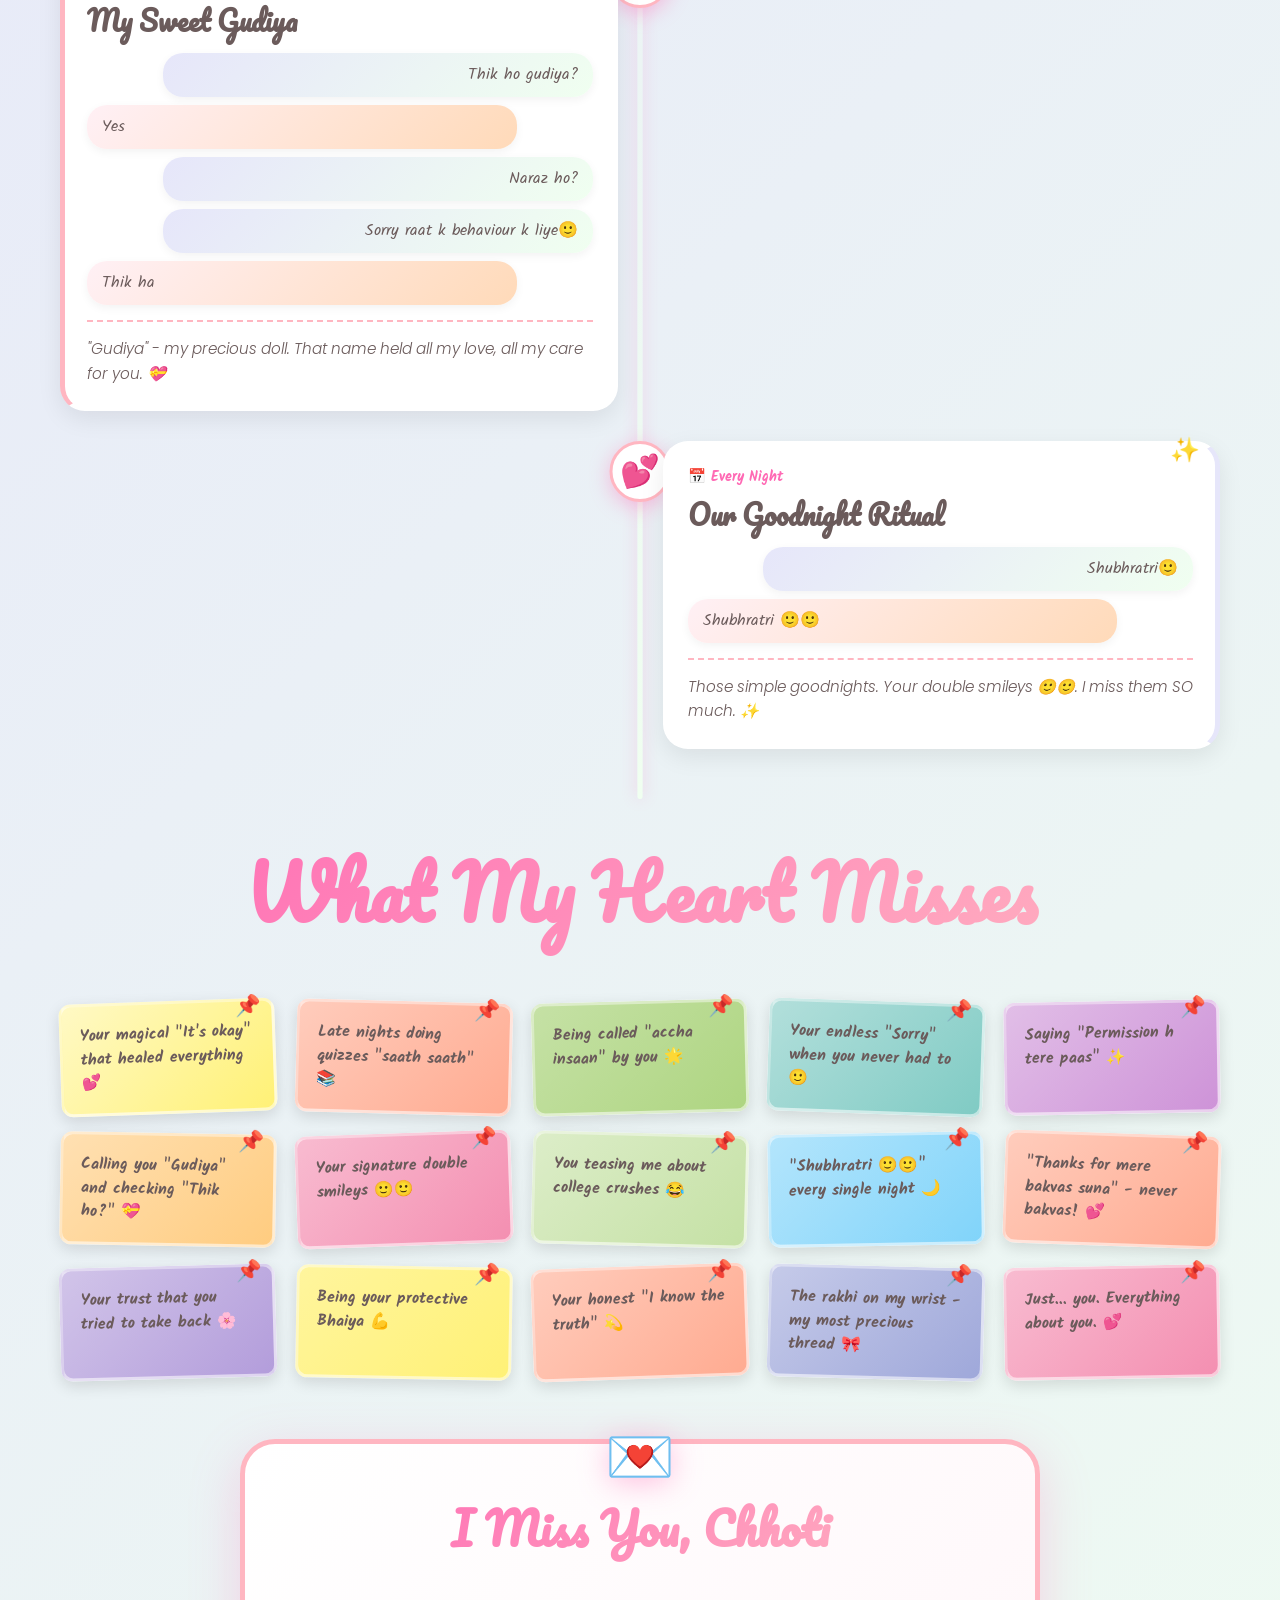
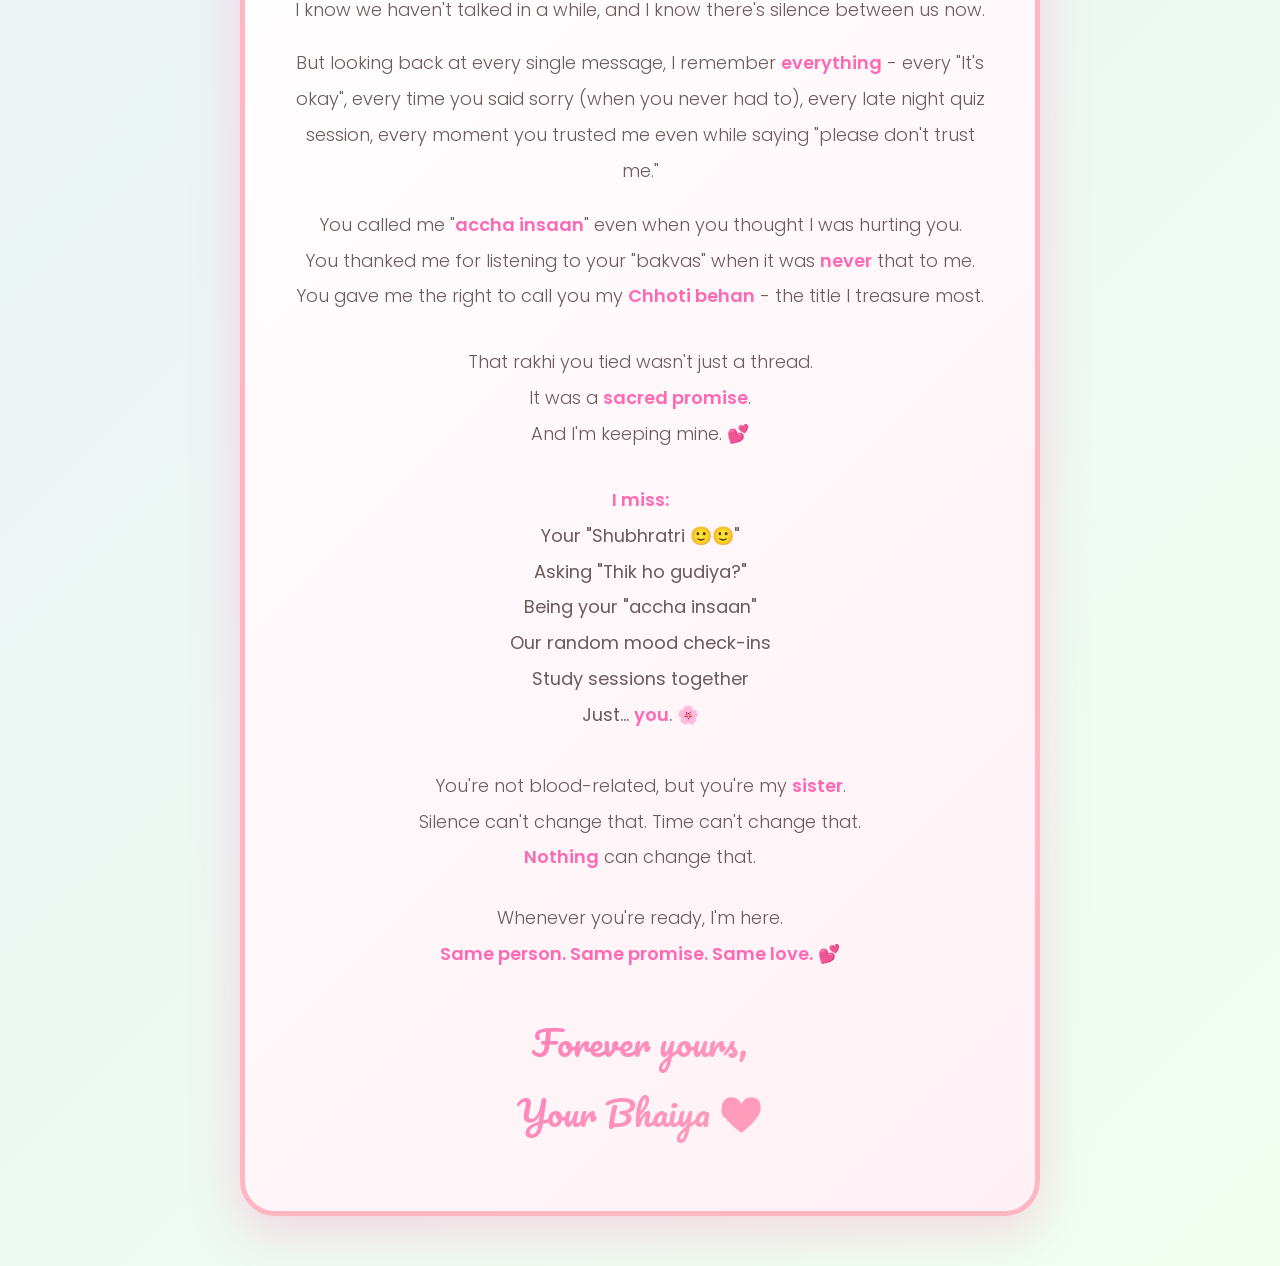
<file: Memories_chhoti/for_my_chhoti_cutest.html>
<!DOCTYPE html>
<html lang="en">
<head>
    <meta charset="UTF-8">
    <meta name="viewport" content="width=device-width, initial-scale=1.0">
    <title>For My Chhoti 💕</title>
    <link href="https://fonts.googleapis.com/css2?family=Pacifico&family=Poppins:wght@300;400;600&family=Kalam:wght@300;400;700&display=swap" rel="stylesheet">
    <style>
        * {
            margin: 0;
            padding: 0;
            box-sizing: border-box;
        }

        :root {
            --pink-light: #FFF0F5;
            --pink-soft: #FFB6C1;
            --peach: #FFDAB9;
            --lavender: #E6E6FA;
            --mint: #F0FFF0;
            --cream: #FFFACD;
            --rose: #FF69B4;
            --text: #6B5B5B;
            --white: #FFFFFF;
        }

        body {
            font-family: 'Poppins', sans-serif;
            background: linear-gradient(135deg, var(--pink-light) 0%, var(--lavender) 50%, var(--mint) 100%);
            color: var(--text);
            overflow-x: hidden;
        }

        /* Cute doodles background */
        body::before {
            content: '';
            position: fixed;
            top: 0;
            left: 0;
            width: 100%;
            height: 100%;
            background-image: 
                radial-gradient(circle at 20% 30%, rgba(255, 182, 193, 0.1) 0%, transparent 50%),
                radial-gradient(circle at 80% 70%, rgba(230, 230, 250, 0.1) 0%, transparent 50%),
                radial-gradient(circle at 40% 80%, rgba(255, 218, 185, 0.1) 0%, transparent 50%);
            pointer-events: none;
            z-index: 0;
        }

        /* Music Player - Cuter design */
        .music-player {
            position: fixed;
            top: 20px;
            right: 20px;
            z-index: 1000;
            background: var(--white);
            padding: 12px 22px;
            border-radius: 50px;
            box-shadow: 0 8px 25px rgba(255, 105, 180, 0.3);
            display: flex;
            align-items: center;
            gap: 8px;
            cursor: pointer;
            transition: all 0.3s ease;
            font-family: 'Kalam', cursive;
            border: 3px dashed var(--pink-soft);
        }

        .music-player:hover {
            transform: scale(1.1) rotate(-2deg);
            box-shadow: 0 12px 35px rgba(255, 105, 180, 0.4);
        }

        .music-player.playing {
            background: linear-gradient(135deg, var(--pink-soft), var(--lavender));
            animation: rainbow 3s infinite;
        }

        @keyframes rainbow {
            0%, 100% { filter: hue-rotate(0deg); }
            50% { filter: hue-rotate(20deg); }
        }

        .music-icon {
            font-size: 1.3rem;
            animation: spin 4s linear infinite paused;
        }

        .music-player.playing .music-icon {
            animation-play-state: running;
        }

        @keyframes spin {
            from { transform: rotate(0deg); }
            to { transform: rotate(360deg); }
        }

        /* Floating elements - hearts, stars, sparkles */
        .float-container {
            position: fixed;
            top: 0;
            left: 0;
            width: 100%;
            height: 100%;
            overflow: hidden;
            pointer-events: none;
            z-index: 1;
        }

        .float-item {
            position: absolute;
            opacity: 0;
            animation: floatUp 12s infinite ease-in-out;
        }

        @keyframes floatUp {
            0% {
                transform: translateY(100vh) rotate(0deg) scale(0);
                opacity: 0;
            }
            10% {
                opacity: 0.8;
                transform: scale(1);
            }
            90% {
                opacity: 0.8;
            }
            100% {
                transform: translateY(-100px) rotate(360deg) scale(0);
                opacity: 0;
            }
        }

        /* Hero Section - More heartfelt */
        .hero {
            min-height: 100vh;
            display: flex;
            flex-direction: column;
            justify-content: center;
            align-items: center;
            text-align: center;
            padding: 20px;
            position: relative;
            z-index: 2;
        }

        .hero-doodle {
            position: absolute;
            font-size: 4rem;
            opacity: 0.15;
            animation: float 3s ease-in-out infinite;
        }

        @keyframes float {
            0%, 100% { transform: translateY(0px) rotate(0deg); }
            50% { transform: translateY(-20px) rotate(5deg); }
        }

        .hero h1 {
            font-family: 'Pacifico', cursive;
            font-size: clamp(3.5rem, 12vw, 8rem);
            background: linear-gradient(135deg, var(--rose), var(--pink-soft), var(--lavender));
            -webkit-background-clip: text;
            -webkit-text-fill-color: transparent;
            background-clip: text;
            margin-bottom: 15px;
            opacity: 0;
            animation: fadeInBounce 1.2s ease-out 0.3s forwards;
            text-shadow: 2px 2px 20px rgba(255, 105, 180, 0.3);
        }

        @keyframes fadeInBounce {
            0% {
                opacity: 0;
                transform: translateY(-50px) scale(0.9);
            }
            60% {
                transform: translateY(10px) scale(1.05);
            }
            100% {
                opacity: 1;
                transform: translateY(0) scale(1);
            }
        }

        .hero .subtitle {
            font-family: 'Kalam', cursive;
            font-size: clamp(1.3rem, 3.5vw, 2.2rem);
            color: var(--text);
            max-width: 750px;
            line-height: 1.8;
            opacity: 0;
            animation: fadeInUp 1s ease-out 0.8s forwards;
            background: var(--white);
            padding: 20px 30px;
            border-radius: 20px;
            box-shadow: 0 10px 30px rgba(0, 0, 0, 0.1);
            border: 3px solid var(--pink-soft);
        }

        .hero .subtitle::before {
            content: '💕';
            display: block;
            font-size: 2.5rem;
            margin-bottom: 10px;
        }

        .scroll-indicator {
            position: absolute;
            bottom: 40px;
            font-size: 2.5rem;
            opacity: 0;
            animation: fadeIn 1s ease-out 1.5s forwards, bounce 2s infinite 2.5s;
            cursor: pointer;
            filter: drop-shadow(0 5px 10px rgba(255, 105, 180, 0.3));
        }

        @keyframes fadeInUp {
            to {
                opacity: 1;
                transform: translateY(0);
            }
            from {
                opacity: 0;
                transform: translateY(30px);
            }
        }

        @keyframes fadeIn {
            to { opacity: 0.7; }
        }

        @keyframes bounce {
            0%, 100% { transform: translateY(0); }
            50% { transform: translateY(-15px); }
        }

        /* Container */
        .container {
            max-width: 1200px;
            margin: 0 auto;
            padding: 0 20px;
            position: relative;
            z-index: 2;
        }

        /* Section styling */
        section {
            padding: 20px 0;
            opacity: 0;
            transform: translateY(30px);
            transition: opacity 0.8s ease-out, transform 0.8s ease-out;
        }

        section.visible {
            opacity: 1;
            transform: translateY(0);
        }

        .section-title {
            font-family: 'Pacifico', cursive;
            font-size: clamp(2.5rem, 7vw, 4.5rem);
            background: linear-gradient(135deg, var(--rose), var(--pink-soft));
            -webkit-background-clip: text;
            -webkit-text-fill-color: transparent;
            background-clip: text;
            text-align: center;
            margin-bottom: 25px;
            position: relative;
            display: inline-block;
            width: 100%;
        }

        .section-title::after {
            content: '✨';
            position: absolute;
            right: 10%;
            top: -10px;
            font-size: 2rem;
            animation: twinkle 2s infinite;
        }

        @keyframes twinkle {
            0%, 100% { opacity: 1; transform: scale(1) rotate(0deg); }
            50% { opacity: 0.5; transform: scale(1.2) rotate(180deg); }
        }

        /* Photo Gallery - Scrapbook style */
        .photo-grid {
            display: grid;
            grid-template-columns: repeat(auto-fit, minmax(280px, 1fr));
            gap: 25px;
            margin-bottom: 0px;
        }

        .polaroid {
            background: var(--white);
            padding: 12px;
            padding-bottom: 45px;
            box-shadow: 0 8px 25px rgba(0, 0, 0, 0.12);
            transform: rotate(-2deg);
            transition: all 0.4s cubic-bezier(0.34, 1.56, 0.64, 1);
            cursor: pointer;
            position: relative;
            border: 5px solid var(--white);
        }

        .polaroid::before {
            content: '📌';
            position: absolute;
            top: -15px;
            right: 20px;
            font-size: 2rem;
            filter: drop-shadow(2px 2px 5px rgba(0, 0, 0, 0.2));
        }

        .polaroid:nth-child(1) {
            transform: rotate(-3deg);
            border-top: 5px solid var(--pink-soft);
        }

        .polaroid:nth-child(2) {
            transform: rotate(2deg);
            border-top: 5px solid var(--lavender);
        }

        .polaroid:nth-child(3) {
            transform: rotate(-1deg);
            border-top: 5px solid var(--peach);
        }

        .polaroid:hover {
            transform: rotate(0deg) scale(1.1) translateY(-20px);
            box-shadow: 0 20px 50px rgba(255, 105, 180, 0.35);
            z-index: 10;
        }

        .polaroid::after {
            content: '💝 Click!';
            position: absolute;
            bottom: 8px;
            left: 50%;
            transform: translateX(-50%);
            font-family: 'Kalam', cursive;
            font-size: 0.85rem;
            color: var(--rose);
            opacity: 0;
            transition: opacity 0.3s;
            font-weight: 700;
        }

        .polaroid:hover::after {
            opacity: 1;
        }

        .polaroid-img {
            width: 100%;
            height: 280px;
            background: linear-gradient(135deg, #fafafa 0%, #f0f0f0 100%);
            display: flex;
            align-items: center;
            justify-content: center;
            font-family: 'Kalam', cursive;
            color: #aaa;
            font-size: 1.1rem;
            text-align: center;
            padding: 20px;
            margin-bottom: 10px;
            border-radius: 5px;
            border: 2px dashed #e0e0e0;
        }

        .polaroid-caption {
            font-family: 'Kalam', cursive;
            font-size: 1.05rem;
            color: var(--text);
            text-align: center;
            line-height: 1.4;
            font-weight: 600;
        }

        /* Photo Modal */
        .photo-modal {
            display: none;
            position: fixed;
            top: 0;
            left: 0;
            width: 100%;
            height: 100%;
            background: rgba(0, 0, 0, 0.92);
            z-index: 2000;
            justify-content: center;
            align-items: center;
            animation: fadeIn 0.3s ease;
        }

        .photo-modal.active {
            display: flex;
        }

        .modal-content {
            position: relative;
            max-width: 90%;
            max-height: 90%;
            animation: zoomIn 0.4s cubic-bezier(0.34, 1.56, 0.64, 1);
        }

        @keyframes zoomIn {
            from {
                transform: scale(0.5) rotate(-10deg);
                opacity: 0;
            }
            to {
                transform: scale(1) rotate(0deg);
                opacity: 1;
            }
        }

        .modal-close {
            position: absolute;
            top: -45px;
            right: 0;
            font-size: 2.5rem;
            color: white;
            cursor: pointer;
            background: none;
            border: none;
            transition: transform 0.3s;
        }

        .modal-close:hover {
            transform: rotate(90deg) scale(1.2);
        }

        .modal-hearts {
            position: absolute;
            font-size: 2rem;
            animation: floatUpModal 2s ease-out forwards;
            pointer-events: none;
        }

        @keyframes floatUpModal {
            to {
                transform: translateY(-120px) scale(1.5);
                opacity: 0;
            }
        }

        /* Timeline - More playful */
        .timeline {
            position: relative;
            padding: 10px 0;
        }

        .timeline::before {
            content: '';
            position: absolute;
            left: 50%;
            transform: translateX(-50%);
            width: 5px;
            height: 100%;
            background: linear-gradient(180deg, var(--rose), var(--pink-soft), var(--lavender), var(--mint));
            border-radius: 3px;
            box-shadow: 0 0 15px rgba(255, 105, 180, 0.3);
        }

        .memory-card {
            display: grid;
            grid-template-columns: 1fr 1fr;
            gap: 45px;
            margin-bottom: 30px;
            position: relative;
        }

        .memory-card::before {
            content: '💕';
            position: absolute;
            left: 50%;
            transform: translateX(-50%);
            font-size: 2rem;
            background: var(--white);
            width: 55px;
            height: 55px;
            border-radius: 50%;
            display: flex;
            align-items: center;
            justify-content: center;
            box-shadow: 0 5px 20px rgba(255, 105, 180, 0.4);
            animation: heartbeat 1.5s infinite;
            border: 3px solid var(--pink-soft);
        }

        @keyframes heartbeat {
            0%, 100% {
                transform: translateX(-50%) scale(1);
            }
            25% {
                transform: translateX(-50%) scale(1.15);
            }
            50% {
                transform: translateX(-50%) scale(1);
            }
        }

        .memory-content {
            background: var(--white);
            padding: 22px;
            border-radius: 25px;
            box-shadow: 0 8px 25px rgba(0, 0, 0, 0.08);
            border: 3px solid transparent;
            transition: all 0.3s ease;
            position: relative;
        }

        .memory-content::before {
            content: '✨';
            position: absolute;
            top: -12px;
            right: 15px;
            font-size: 1.5rem;
        }

        .memory-content:hover {
            border-color: var(--pink-soft);
            transform: translateY(-5px);
            box-shadow: 0 15px 40px rgba(255, 105, 180, 0.2);
        }

        .memory-card:nth-child(odd) .memory-content {
            grid-column: 1;
            border-left: 5px solid var(--pink-soft);
        }

        .memory-card:nth-child(even) .memory-content {
            grid-column: 2;
            border-right: 5px solid var(--lavender);
        }

        .memory-date {
            font-family: 'Kalam', cursive;
            font-size: 0.9rem;
            color: var(--rose);
            margin-bottom: 8px;
            font-weight: 700;
        }

        .memory-title {
            font-family: 'Pacifico', cursive;
            font-size: 1.7rem;
            color: var(--text);
            margin-bottom: 15px;
            line-height: 1.3;
        }

        .chat-bubble {
            background: var(--pink-light);
            padding: 10px 15px;
            border-radius: 20px;
            margin-bottom: 8px;
            font-family: 'Kalam', cursive;
            font-size: 1rem;
            max-width: 85%;
            animation: popIn 0.4s cubic-bezier(0.34, 1.56, 0.64, 1);
            line-height: 1.5;
            box-shadow: 0 3px 10px rgba(0, 0, 0, 0.05);
        }

        .chat-bubble.you {
            background: linear-gradient(135deg, var(--lavender), var(--mint));
            margin-left: auto;
            text-align: right;
        }

        .chat-bubble.her {
            background: linear-gradient(135deg, var(--pink-light), var(--peach));
        }

        @keyframes popIn {
            0% {
                opacity: 0;
                transform: scale(0.7);
            }
            70% {
                transform: scale(1.05);
            }
            100% {
                opacity: 1;
                transform: scale(1);
            }
        }

        .memory-reflection {
            margin-top: 15px;
            padding-top: 15px;
            border-top: 2px dashed var(--pink-soft);
            font-style: italic;
            color: var(--text);
            line-height: 1.6;
            font-size: 0.95rem;
            font-weight: 300;
        }

        .special-quote {
            background: linear-gradient(135deg, var(--cream), var(--pink-light));
            padding: 18px;
            border-left: 5px solid var(--rose);
            font-family: 'Kalam', cursive;
            font-size: 1.1rem;
            margin: 15px 0;
            border-radius: 15px;
            line-height: 1.6;
            box-shadow: 0 5px 15px rgba(0, 0, 0, 0.08);
            font-weight: 600;
        }

        /* Sticky Notes - More colorful and playful */
        .sticky-notes {
            display: grid;
            grid-template-columns: repeat(auto-fit, minmax(200px, 1fr));
            gap: 20px;
            margin: 20px 0;
        }

        .sticky-note {
            padding: 18px;
            border-radius: 12px;
            box-shadow: 0 5px 15px rgba(0, 0, 0, 0.12);
            font-family: 'Kalam', cursive;
            font-size: 0.98rem;
            transform: rotate(-1deg);
            transition: all 0.3s ease;
            line-height: 1.5;
            font-weight: 600;
            border: 3px solid rgba(255, 255, 255, 0.5);
            position: relative;
        }

        .sticky-note::before {
            content: '📌';
            position: absolute;
            top: -10px;
            right: 10px;
            font-size: 1.3rem;
        }

        .sticky-note:nth-child(1) {
            background: linear-gradient(135deg, #FFF9C4 0%, #FFF176 100%);
            transform: rotate(-2deg);
        }

        .sticky-note:nth-child(2) {
            background: linear-gradient(135deg, #FFCCBC 0%, #FFAB91 100%);
            transform: rotate(1.5deg);
        }

        .sticky-note:nth-child(3) {
            background: linear-gradient(135deg, #C5E1A5 0%, #AED581 100%);
            transform: rotate(-1.5deg);
        }

        .sticky-note:nth-child(4) {
            background: linear-gradient(135deg, #B2DFDB 0%, #80CBC4 100%);
            transform: rotate(2deg);
        }

        .sticky-note:nth-child(5) {
            background: linear-gradient(135deg, #E1BEE7 0%, #CE93D8 100%);
            transform: rotate(-1deg);
        }

        .sticky-note:nth-child(6) {
            background: linear-gradient(135deg, #FFE0B2 0%, #FFCC80 100%);
            transform: rotate(1deg);
        }

        .sticky-note:nth-child(7) {
            background: linear-gradient(135deg, #F8BBD0 0%, #F48FB1 100%);
            transform: rotate(-2deg);
        }

        .sticky-note:nth-child(8) {
            background: linear-gradient(135deg, #DCEDC8 0%, #C5E1A5 100%);
            transform: rotate(1.5deg);
        }

        .sticky-note:nth-child(9) {
            background: linear-gradient(135deg, #B3E5FC 0%, #81D4FA 100%);
            transform: rotate(-1deg);
        }

        .sticky-note:nth-child(10) {
            background: linear-gradient(135deg, #FFCCBC 0%, #FFAB91 100%);
            transform: rotate(2deg);
        }

        .sticky-note:nth-child(11) {
            background: linear-gradient(135deg, #D1C4E9 0%, #B39DDB 100%);
            transform: rotate(-1.5deg);
        }

        .sticky-note:nth-child(12) {
            background: linear-gradient(135deg, #FFF59D 0%, #FFF176 100%);
            transform: rotate(1deg);
        }

        .sticky-note:nth-child(13) {
            background: linear-gradient(135deg, #FFCCBC 0%, #FFAB91 100%);
            transform: rotate(-2deg);
        }

        .sticky-note:nth-child(14) {
            background: linear-gradient(135deg, #C5CAE9 0%, #9FA8DA 100%);
            transform: rotate(1.5deg);
        }

        .sticky-note:nth-child(15) {
            background: linear-gradient(135deg, #F8BBD0 0%, #F48FB1 100%);
            transform: rotate(-1deg);
        }

        .sticky-note:hover {
            transform: rotate(0deg) scale(1.08);
            box-shadow: 0 12px 30px rgba(0, 0, 0, 0.2);
            z-index: 10;
        }

        /* Final Message - Most heartfelt */
        .final-message {
            background: linear-gradient(135deg, var(--white), var(--pink-light));
            padding: 45px;
            border-radius: 35px;
            box-shadow: 0 15px 50px rgba(255, 105, 180, 0.25);
            max-width: 800px;
            margin: 0 auto;
            text-align: center;
            border: 5px solid var(--pink-soft);
            position: relative;
        }

        .final-message::before {
            content: '💌';
            position: absolute;
            top: -30px;
            left: 50%;
            transform: translateX(-50%);
            font-size: 3.5rem;
            filter: drop-shadow(0 5px 15px rgba(255, 105, 180, 0.4));
        }

        .final-message h2 {
            font-family: 'Pacifico', cursive;
            font-size: 2.8rem;
            background: linear-gradient(135deg, var(--rose), var(--pink-soft));
            -webkit-background-clip: text;
            -webkit-text-fill-color: transparent;
            background-clip: text;
            margin-bottom: 25px;
        }

        .final-message p {
            font-size: 1.12rem;
            line-height: 2;
            margin-bottom: 18px;
            color: var(--text);
            font-weight: 300;
        }

        .final-message p strong {
            color: var(--rose);
            font-weight: 600;
        }

        .final-message .signature {
            font-family: 'Pacifico', cursive;
            font-size: 2.2rem;
            background: linear-gradient(135deg, var(--rose), var(--pink-soft));
            -webkit-background-clip: text;
            -webkit-text-fill-color: transparent;
            background-clip: text;
            margin-top: 35px;
        }

        /* Mobile Responsive */
        @media (max-width: 768px) {
            .timeline::before {
                left: 30px;
            }

            .memory-card {
                grid-template-columns: 1fr;
                padding-left: 60px;
                gap: 20px;
                margin-bottom: 25px;
            }

            .memory-card::before {
                left: 30px;
            }

            .memory-card:nth-child(odd) .memory-content,
            .memory-card:nth-child(even) .memory-content {
                grid-column: 1;
            }

            .final-message {
                padding: 35px 20px;
            }

            .music-player {
                padding: 10px 18px;
                font-size: 0.85rem;
            }

            .section-title::after {
                right: 5%;
            }
        }
    </style>
</head>
<body>
    <!-- Music Player -->
    <div class="music-player" id="musicPlayer">
        <span class="music-icon">🎵</span>
        <span id="musicText">Play Music</span>
    </div>

    <!-- Hidden Audio -->
    <audio id="bgMusic" loop>
        <!-- Add: <source src="behna.mp3" type="audio/mpeg"> -->
    </audio>

    <!-- Photo Modal -->
    <div class="photo-modal" id="photoModal">
        <button class="modal-close" onclick="closeModal()">✕</button>
        <div class="modal-content" id="modalContent"></div>
    </div>

    <!-- Floating elements -->
    <div class="float-container" id="floatContainer"></div>

    <!-- Hero Section -->
    <section class="hero">
        <div class="hero-doodle" style="top: 15%; left: 10%;">🌸</div>
        <div class="hero-doodle" style="top: 25%; right: 12%;">💝</div>
        <div class="hero-doodle" style="bottom: 20%; left: 15%;">✨</div>
        <div class="hero-doodle" style="bottom: 30%; right: 10%;">🌟</div>
        
        <h1>For My Chhoti</h1>
        <p class="subtitle">
            Not connected by blood, but by heart 💕<br>
            These memories are my treasure<br>
            Every moment with you is a blessing I cherish
        </p>
        <div class="scroll-indicator">💝</div>
    </section>

    <!-- Photo Section -->
    <section id="photos">
        <div class="container">
            <h2 class="section-title">Our Precious Memories</h2>
            <div class="photo-grid">
                <div class="polaroid" onclick="openPhotoModal(this)">
                    <div class="polaroid-img">
                        📸<br>
                        [Her photo from event]
                    </div>
                    <div class="polaroid-caption">That beautiful day ✨<br>You glowed with happiness</div>
                </div>
                <div class="polaroid" onclick="openPhotoModal(this)">
                    <div class="polaroid-img">
                        📸<br>
                        [Childhood with Papa]
                    </div>
                    <div class="polaroid-caption">Little Chhoti 💕<br>So pure, so precious</div>
                </div>
                <div class="polaroid" onclick="openPhotoModal(this)">
                    <div class="polaroid-img">
                        📸<br>
                        [Another memory]
                    </div>
                    <div class="polaroid-caption">Forever in my heart 🌸</div>
                </div>
            </div>
        </div>
    </section>

    <!-- Timeline Section -->
    <section id="timeline">
        <div class="container">
            <h2 class="section-title">Our Beautiful Story</h2>
            <div class="timeline">
                
                <!-- Memory 1 -->
                <div class="memory-card">
                    <div class="memory-content">
                        <div class="memory-date">📅 August 11, 2023</div>
                        <h3 class="memory-title">Our Sweet "Sorry" Moments</h3>
                        <div class="chat-bubble you">Sorry notification nhi aya tha</div>
                        <div class="chat-bubble her">It's okay</div>
                        <div class="chat-bubble you">Sorry agar tjhe aisa lga to😅</div>
                        <p class="memory-reflection">
                            You always forgave me so gently. Your "It's okay" was like a warm hug through text. 💕
                        </p>
                    </div>
                </div>

                <!-- Memory 2 -->
                <div class="memory-card">
                    <div class="memory-content">
                        <div class="memory-date">📅 August 11, 2023</div>
                        <h3 class="memory-title">When We Could Feel Each Other</h3>
                        <div class="chat-bubble her">Mood kharab ha</div>
                        <div class="chat-bubble you">Why?</div>
                        <div class="chat-bubble her">Muja laga... Ap ka</div>
                        <div class="chat-bubble you">Ha tjhe 😁😁</div>
                        <div class="chat-bubble her">Ofcourse ma hu</div>
                        <p class="memory-reflection">
                            We didn't need words to understand. Our hearts were connected. That's rare. That's us. 🌟
                        </p>
                    </div>
                </div>

                <!-- Memory 3 -->
                <div class="memory-card">
                    <div class="memory-content">
                        <div class="memory-date">📅 August 11, 2023</div>
                        <h3 class="memory-title">You Were My Only "Khaas Person"</h3>
                        <div class="chat-bubble her">Baat to ak khas person ke ha</div>
                        <div class="chat-bubble her">I know the truth</div>
                        <div class="chat-bubble you">😂 honestly ek hi khaas person h clg m tu bas</div>
                        <p class="memory-reflection">
                            I meant every word. In that whole college, you were the ONLY one who mattered. My Chhoti. 💝
                        </p>
                    </div>
                </div>

                <!-- Memory 4 -->
                <div class="memory-card">
                    <div class="memory-content">
                        <div class="memory-date">📅 August 11, 2023</div>
                        <h3 class="memory-title">The Sacred "Chhoti Behan" Moment</h3>
                        <div class="chat-bubble her">Ok ab hum kon hota ha kuch vala 😞</div>
                        <div class="chat-bubble you">Chhoti behan</div>
                        <div class="chat-bubble you">Pura hakk h jo mrji puch</div>
                        <div class="chat-bubble her">🙂</div>
                        <p class="memory-reflection">
                            This wasn't just words. I gave you my heart, my trust, my everything. You became my family. ✨
                        </p>
                    </div>
                </div>

                <!-- Memory 5 -->
                <div class="memory-card">
                    <div class="memory-content">
                        <div class="memory-date">📅 August 11, 2023</div>
                        <h3 class="memory-title">Late Night Study Partners</h3>
                        <div class="chat-bubble you">Chal quiz dete h</div>
                        <div class="chat-bubble you">Ha abhi saath saath kar rha</div>
                        <div class="chat-bubble her">Give me 10 min</div>
                        <p class="memory-reflection">
                            Those simple study nights meant the world. Working together, laughing together, growing together. 📚
                        </p>
                    </div>
                </div>

                <!-- Memory 6 -->
                <div class="memory-card">
                    <div class="memory-content">
                        <div class="memory-date">📅 August 12, 2023</div>
                        <h3 class="memory-title">"Permission Hai Tere Paas"</h3>
                        <div class="chat-bubble her">Sorry for distributing you 🙂🙂</div>
                        <div class="chat-bubble her">and once again sorry</div>
                        <div class="chat-bubble you">Bas ab sorry ki ratt band kar</div>
                        <div class="chat-bubble you">Permission h tere paas</div>
                        <p class="memory-reflection">
                            You NEVER had to apologize for being in my life. You had full permission - always. 🌸
                        </p>
                    </div>
                </div>

                <!-- Memory 7 -->
                <div class="memory-card">
                    <div class="memory-content">
                        <div class="memory-date">📅 August 13, 2023</div>
                        <h3 class="memory-title">Listening to Your Heart</h3>
                        <div class="chat-bubble her">Thanks for mere bakvas suna ka lea</div>
                        <p class="memory-reflection">
                            It was NEVER bakvas to me. Every word you spoke was precious. I loved listening to you. 💕
                        </p>
                    </div>
                </div>

                <!-- Memory 8 -->
                <div class="memory-card">
                    <div class="memory-content">
                        <div class="memory-date">📅 October 5, 2023</div>
                        <h3 class="memory-title">My Forever Promise</h3>
                        <blockquote class="special-quote">
                            "You are my younger sister as well as my best friend<br>
                            I accepted it for lifelong 💕"
                        </blockquote>
                        <p class="memory-reflection">
                            Not for a moment. Not for a year. For LIFELONG. That was my promise then. It still is now. ✨
                        </p>
                    </div>
                </div>

                <!-- Memory 9 -->
                <div class="memory-card">
                    <div class="memory-content">
                        <div class="memory-date">📅 October 5, 2023</div>
                        <h3 class="memory-title">Unbreakable Trust</h3>
                        <div class="chat-bubble her">Please I request don't trust me</div>
                        <div class="chat-bubble you">Gudiya tere kehne se thodi trust khatam ho jayega😊😊</div>
                        <div class="chat-bubble her">Asa Kay karu jo khatam ho jaya</div>
                        <div class="chat-bubble you">Kuch kar le nhi hoga</div>
                        <p class="memory-reflection">
                            You tried to push me away to protect me. But real siblings don't leave. They stay. I stayed. 💝
                        </p>
                    </div>
                </div>

                <!-- Memory 10 -->
                <div class="memory-card">
                    <div class="memory-content">
                        <div class="memory-date">📅 October 5, 2023</div>
                        <h3 class="memory-title">"Accha Insaan"</h3>
                        <blockquote class="special-quote">
                            "Kafi accha insaan ho pata hona ka bad be ak matalab insaan ka kam kar raha ho"
                        </blockquote>
                        <p class="memory-reflection">
                            Even in pain, you called me good. Your pure heart saw goodness even when you were hurting. 🌟
                        </p>
                    </div>
                </div>

                <!-- Memory 11 -->
                <div class="memory-card">
                    <div class="memory-content">
                        <div class="memory-date">📅 October 5, 2023</div>
                        <h3 class="memory-title">I Count You As My Family</h3>
                        <div class="chat-bubble you">Jaise tujhe teri family ki habbit h</div>
                        <div class="chat-bubble you">Vaise mjhe b meri family ki habbit h aur i count you as my family</div>
                        <p class="memory-reflection">
                            Not a friend. Not a classmate. FAMILY. That's what you are. That's what you'll always be. 💕
                        </p>
                    </div>
                </div>

                <!-- Memory 12 -->
                <div class="memory-card">
                    <div class="memory-content">
                        <div class="memory-date">📅 October 18, 2023</div>
                        <h3 class="memory-title">The Sacred Rakhi</h3>
                        <blockquote class="special-quote">
                            "Friendship change ho skti but you have also tied rakhi on my wrist😊<br>
                            So I will always be there for you"
                        </blockquote>
                        <p class="memory-reflection">
                            That thread wasn't just tradition. It was a sacred bond. A promise I'll never break. 🌸
                        </p>
                    </div>
                </div>

                <!-- Memory 13 -->
                <div class="memory-card">
                    <div class="memory-content">
                        <div class="memory-date">📅 October 12, 2023</div>
                        <h3 class="memory-title">My Sweet Gudiya</h3>
                        <div class="chat-bubble you">Thik ho gudiya?</div>
                        <div class="chat-bubble her">Yes</div>
                        <div class="chat-bubble you">Naraz ho?</div>
                        <div class="chat-bubble you">Sorry raat k behaviour k liye🙂</div>
                        <div class="chat-bubble her">Thik ha</div>
                        <p class="memory-reflection">
                            "Gudiya" - my precious doll. That name held all my love, all my care for you. 💝
                        </p>
                    </div>
                </div>

                <!-- Memory 14 -->
                <div class="memory-card">
                    <div class="memory-content">
                        <div class="memory-date">📅 Every Night</div>
                        <h3 class="memory-title">Our Goodnight Ritual</h3>
                        <div class="chat-bubble you">Shubhratri🙂</div>
                        <div class="chat-bubble her">Shubhratri 🙂🙂</div>
                        <p class="memory-reflection">
                            Those simple goodnights. Your double smileys 🙂🙂. I miss them SO much. ✨
                        </p>
                    </div>
                </div>

            </div>
        </div>
    </section>

    <!-- Things I Miss -->
    <section id="miss">
        <div class="container">
            <h2 class="section-title">What My Heart Misses</h2>
            <div class="sticky-notes">
                <div class="sticky-note">
                    Your magical "It's okay" that healed everything 💕
                </div>
                <div class="sticky-note">
                    Late nights doing quizzes "saath saath" 📚
                </div>
                <div class="sticky-note">
                    Being called "accha insaan" by you 🌟
                </div>
                <div class="sticky-note">
                    Your endless "Sorry" when you never had to 🙂
                </div>
                <div class="sticky-note">
                    Saying "Permission h tere paas" ✨
                </div>
                <div class="sticky-note">
                    Calling you "Gudiya" and checking "Thik ho?" 💝
                </div>
                <div class="sticky-note">
                    Your signature double smileys 🙂🙂
                </div>
                <div class="sticky-note">
                    You teasing me about college crushes 😂
                </div>
                <div class="sticky-note">
                    "Shubhratri 🙂🙂" every single night 🌙
                </div>
                <div class="sticky-note">
                    "Thanks for mere bakvas suna" - never bakvas! 💕
                </div>
                <div class="sticky-note">
                    Your trust that you tried to take back 🌸
                </div>
                <div class="sticky-note">
                    Being your protective Bhaiya 💪
                </div>
                <div class="sticky-note">
                    Your honest "I know the truth" 💫
                </div>
                <div class="sticky-note">
                    The rakhi on my wrist - my most precious thread 🎀
                </div>
                <div class="sticky-note">
                    Just... you. Everything about you. 💕
                </div>
            </div>
        </div>
    </section>

    <!-- Final Message -->
    <section id="final">
        <div class="container">
            <div class="final-message">
                <h2>I Miss You, Chhoti</h2>
                <p>
                    I know we haven't talked in a while, and I know there's silence between us now.
                </p>
                <p>
                    But looking back at every single message, I remember <strong>everything</strong> - 
                    every "It's okay", every time you said sorry (when you never had to), 
                    every late night quiz session, every moment you trusted me even while saying "please don't trust me."
                </p>
                <p>
                    You called me "<strong>accha insaan</strong>" even when you thought I was hurting you.<br>
                    You thanked me for listening to your "bakvas" when it was <strong>never</strong> that to me.<br>
                    You gave me the right to call you my <strong>Chhoti behan</strong> - the title I treasure most.
                </p>
                <p style="margin-top: 30px;">
                    That rakhi you tied wasn't just a thread.<br>
                    It was a <strong>sacred promise</strong>.<br>
                    And I'm keeping mine. 💕
                </p>
                <p style="margin-top: 30px; font-weight: 400;">
                    <strong>I miss:</strong><br>
                    Your "Shubhratri 🙂🙂"<br>
                    Asking "Thik ho gudiya?"<br>
                    Being your "accha insaan"<br>
                    Our random mood check-ins<br>
                    Study sessions together<br>
                    Just... <strong>you</strong>. 🌸
                </p>
                <p style="margin-top: 35px;">
                    You're not blood-related, but you're my <strong>sister</strong>.<br>
                    Silence can't change that. Time can't change that.<br>
                    <strong>Nothing</strong> can change that.
                </p>
                <p style="margin-top: 25px;">
                    Whenever you're ready, I'm here.<br>
                    <strong>Same person. Same promise. Same love.</strong> 💕
                </p>
                <p class="signature">
                    Forever yours,<br>
                    Your Bhaiya 💝
                </p>
            </div>
        </div>
    </section>

    <div style="height: 30px;"></div>

    <script>
        // Music Player
        const musicPlayer = document.getElementById('musicPlayer');
        const bgMusic = document.getElementById('bgMusic');
        const musicText = document.getElementById('musicText');
        let isPlaying = false;

        musicPlayer.addEventListener('click', () => {
            if (!isPlaying) {
                bgMusic.play().catch(() => {
                    alert('💕 Please add your song file (behna.mp3 or nanhi-pari.mp3) in the same folder!');
                });
                musicText.textContent = '♫ Playing...';
                musicPlayer.classList.add('playing');
                isPlaying = true;
            } else {
                bgMusic.pause();
                musicText.textContent = 'Play Music';
                musicPlayer.classList.remove('playing');
                isPlaying = false;
            }
        });

        // Photo Modal
        function openPhotoModal(polaroid) {
            const modal = document.getElementById('photoModal');
            const modalContent = document.getElementById('modalContent');
            
            const clone = polaroid.cloneNode(true);
            clone.style.transform = 'none';
            clone.style.maxWidth = '600px';
            modalContent.innerHTML = '';
            modalContent.appendChild(clone);
            
            modal.classList.add('active');
            
            // Hearts explosion
            for (let i = 0; i < 15; i++) {
                setTimeout(() => {
                    const heart = document.createElement('div');
                    heart.className = 'modal-hearts';
                    heart.textContent = ['💕', '💝', '💖', '💗'][Math.floor(Math.random() * 4)];
                    heart.style.left = (Math.random() * 100) + '%';
                    heart.style.top = '50%';
                    modal.appendChild(heart);
                    
                    setTimeout(() => heart.remove(), 2000);
                }, i * 100);
            }
        }

        function closeModal() {
            document.getElementById('photoModal').classList.remove('active');
        }

        document.getElementById('photoModal').addEventListener('click', (e) => {
            if (e.target.id === 'photoModal') closeModal();
        });

        // Floating elements
        const floatContainer = document.getElementById('floatContainer');
        const emojis = ['💕', '💝', '💖', '✨', '🌸', '🌟', '💗', '🦋'];
        
        for (let i = 0; i < 20; i++) {
            const item = document.createElement('div');
            item.className = 'float-item';
            item.textContent = emojis[Math.floor(Math.random() * emojis.length)];
            item.style.left = Math.random() * 100 + '%';
            item.style.fontSize = (Math.random() * 20 + 20) + 'px';
            item.style.animationDelay = Math.random() * 12 + 's';
            floatContainer.appendChild(item);
        }

        // Scroll animations
        const observer = new IntersectionObserver((entries) => {
            entries.forEach(entry => {
                if (entry.isIntersecting) {
                    entry.target.classList.add('visible');
                }
            });
        }, {
            threshold: 0.1,
            rootMargin: '0px 0px -50px 0px'
        });

        document.querySelectorAll('section').forEach(section => {
            observer.observe(section);
        });

        // Smooth scroll
        document.querySelector('.scroll-indicator').addEventListener('click', () => {
            document.getElementById('photos').scrollIntoView({ behavior: 'smooth' });
        });
    </script>
</body>
</html>
</file>
<file: Memories_chhoti/styles.css>
/* 
   Modular Styles for Chhoti's Website
   Separating styles to keep HTML clean 
*/

/* --- Navigation & Tabs --- */
#tab-nav {
    position: fixed;
    top: 0;
    width: 100%;
    z-index: 9999;
    background: linear-gradient(135deg, var(--white), var(--pink-light));
    border-bottom: 3px solid var(--pink-soft);
    box-shadow: 0 5px 20px rgba(255,105,180,0.2);
    transition: transform 0.4s ease, opacity 0.4s ease;
}

#tab-nav.hidden {
    transform: translateY(-100%);
    opacity: 0;
}

#tab-header {
    text-align: center;
    padding: 15px;
    font-family: 'Pacifico', cursive;
    font-size: clamp(1.2rem, 3vw, 2rem);
    background: linear-gradient(135deg, var(--rose), var(--pink-soft));
    -webkit-background-clip: text;
    -webkit-text-fill-color: transparent;
    background-clip: text;
}

#tab-buttons {
    display: flex;
    justify-content: center;
    flex-wrap: wrap;
    gap: 8px;
    padding: 10px;
    background: var(--white);
}

.tab-btn {
    font-family: 'Kalam', cursive;
    font-size: 0.95rem;
    padding: 10px 20px;
    background: transparent;
    border: 2px solid var(--pink-soft);
    border-radius: 25px;
    color: var(--text);
    cursor: pointer;
    transition: all 0.3s;
    font-weight: 600;
}

.tab-btn:hover {
    background: var(--pink-light);
}

.tab-btn.active {
    background: linear-gradient(135deg, var(--rose), var(--pink-soft));
    color: var(--white);
    border-color: var(--rose);
}

/* --- Panel Visibility --- */
.tab-panel {
    display: none;
    padding-top: 100px; /* Space for fixed navbar */
    opacity: 0;
    transition: opacity 0.5s ease;
}

.tab-panel.active {
    display: block;
    opacity: 1;
}

/* --- Audio Memories --- */
.audio-grid {
    display: grid;
    grid-template-columns: repeat(auto-fit, minmax(300px, 1fr));
    gap: 20px;
    max-width: 1200px;
    margin: 0 auto;
}

.audio-card {
    background: var(--white);
    padding: 15px;
    border-radius: 15px;
    box-shadow: 0 5px 15px rgba(0,0,0,0.08);
    border: 2px solid var(--lavender);
    display: flex;
    align-items: center;
    gap: 15px;
    transition: transform 0.3s;
}

.audio-card:hover {
    transform: translateY(-5px);
    border-color: var(--rose);
}

.play-btn {
    width: 45px;
    height: 45px;
    border-radius: 50%;
    background: var(--pink-soft);
    border: none;
    color: white;
    cursor: pointer;
    display: flex;
    align-items: center;
    justify-content: center;
    font-size: 1.2rem;
    transition: transform 0.2s;
}

.play-btn:hover {
    transform: scale(1.1);
}

.audio-info {
    flex: 1;
}

.audio-name {
    font-family: 'Kalam', cursive;
    font-size: 1.1rem;
    color: var(--text);
    font-weight: 700;
}

/* --- Chat Interface --- */
.chat-container {
    max-width: 800px; 
    margin: 0 auto; 
    background: var(--white); 
    border-radius: 25px; 
    box-shadow: 0 15px 50px rgba(0, 0, 0, 0.1); 
    overflow: hidden; 
    border: 3px solid var(--pink-soft);
}

.chat-header {
    background: linear-gradient(135deg, var(--rose), var(--pink-soft)); 
    color: var(--white); 
    padding: 20px; 
    text-align: center;
}

.chat-header h3 {
    font-family: 'Pacifico', cursive; 
    font-size: 1.8rem;
    margin: 0;
}

.chat-disclaimer {
    background: var(--cream); 
    padding: 20px; 
    font-family: 'Kalam', cursive; 
    font-size: 1rem; 
    line-height: 1.8; 
    border-bottom: 3px dashed var(--pink-soft); 
    color: var(--text);
    text-align: center;
}

#chatMessages {
    height: 400px; 
    overflow-y: auto; 
    padding: 20px; 
    background: linear-gradient(135deg, var(--pink-light), var(--lavender));
}

.message-row {
    display: flex; 
    gap: 10px; 
    margin-bottom: 15px;
    animation: slideIn 0.3s ease;
}

.message-row.user {
    justify-content: flex-end;
}

.avatar {
    width: 40px; 
    height: 40px; 
    border-radius: 50%; 
    background: linear-gradient(135deg, var(--rose), var(--pink-soft)); 
    display: flex; 
    align-items: center; 
    justify-content: center; 
    font-size: 1.5rem; 
    color: white; 
    flex-shrink: 0; 
    font-weight: bold;
}

.chat-bubble {
    padding: 12px 18px;
    border-radius: 20px;
    font-family: 'Kalam', cursive;
    font-size: 1rem;
    max-width: 80%;
    line-height: 1.5;
    box-shadow: 0 2px 5px rgba(0,0,0,0.05);
}

.chat-bubble.bot {
    background: var(--white); 
    border-bottom-left-radius: 5px;
}

.chat-bubble.user {
    background: linear-gradient(135deg, var(--lavender), var(--mint)); 
    border-bottom-right-radius: 5px;
}

.input-area {
    display: flex; 
    gap: 10px; 
    padding: 20px; 
    background: var(--white); 
    border-top: 3px solid var(--pink-soft);
}

#chatInput {
    flex: 1; 
    padding: 12px 20px; 
    border: 2px solid var(--pink-soft); 
    border-radius: 25px; 
    font-family: 'Poppins', sans-serif; 
    font-size: 1rem; 
    outline: none;
}

#chatSend {
    padding: 12px 30px; 
    background: linear-gradient(135deg, var(--rose), var(--pink-soft)); 
    color: var(--white); 
    border: none; 
    border-radius: 25px; 
    font-family: 'Kalam', cursive; 
    font-size: 1rem; 
    cursor: pointer; 
    font-weight: 600;
}

@keyframes slideIn {
    from { opacity: 0; transform: translateY(10px); }
    to { opacity: 1; transform: translateY(0); }
}
</file>
